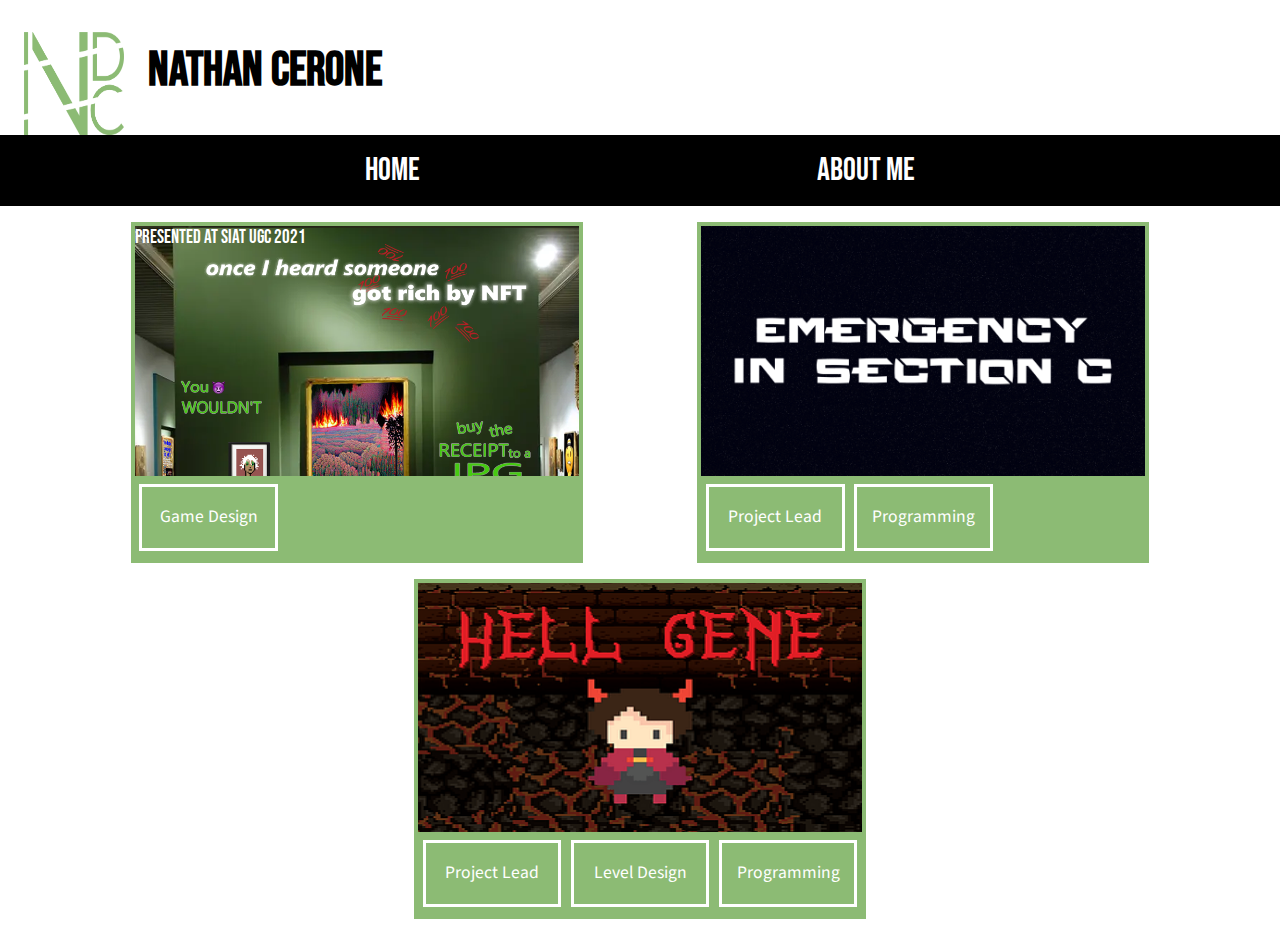
<file: index.html>
<!DOCTYPE html>
<html lang="en">
  <head>
    <title>Nathan Cerone Portfolio Index</title>
    <meta charset="utf-8">
    <meta name="viewport" content="width=device-width,initial-scale=1">
    <link rel="icon" href="img/Cerone_Logo_Color.png">
    <link rel="stylesheet" href="css/main.css">
    <link rel="stylesheet" href="css/grid.css">
    <link rel="preconnect" href="https://fonts.googleapis.com">
    <link rel="preconnect" href="https://fonts.gstatic.com" crossorigin>
    <link href="https://fonts.googleapis.com/css2?family=Bebas+Neue&amp;family=Source+Sans+Pro:wght@300;400&amp;display=swap" rel="stylesheet">
  </head>
  <body>
    <div class="title"><a class="noBack" href="index.html"><img src="img/Cerone_Logo_Color.png" alt="Nathan Cerone's logo, it is also a link that will go to the homepage" width="100" height="77"></a>
      <h1><a href="index.html">Nathan Cerone</a></h1>
    </div>
    <nav id="main-nav"><a href="index.html">Home</a><a href="about_me.html">About Me</a></nav>
    <section class="projectDisplay">
      <div class="project" id="project1"><a href="once_I_heard_someone_got_rich_by_NFT.html"><img class="projImg" src="img/byNFT2.png" alt="Once I heard someone got rich by NFT Thumbnail that is a link that goes to the Once I heard someone got rich by NFT project page" width="444" height="250"></a>
        <p class="overlayTag">Presented at SIAT UGC 2021 </p>
        <div class="tagSection">
          <div>
            <p>Game Design</p>
          </div>
        </div>
      </div>
      <div class="project" id="project2"><a href="emergency_in_section_c.html"><img class="projImg" src="img/section_c_thumbnail.png" alt="Emergency in Section C Thumbnail that is a link that goes to the emergency in Section C project page" width="444" height="250"></a>
        <div class="tagSection">
          <div>
            <p>Project Lead</p>
          </div>
          <div>
            <p>Programming</p>
          </div>
        </div>
      </div>
      <div class="project" id="project3"><a href="hell_gene.html"><img class="projImg" src="img/Hellgene.png" alt="Hellgene Thumbnail that is a link that goes to the Hellgene project page" width="444" height="250"></a>
        <div class="tagSection">
          <div>
            <p>Project Lead</p>
          </div>
          <div>
            <p>Level Design</p>
          </div>
          <div>
            <p>Programming				</p>
          </div>
        </div>
      </div>
    </section>
  </body>
</html>
</file>
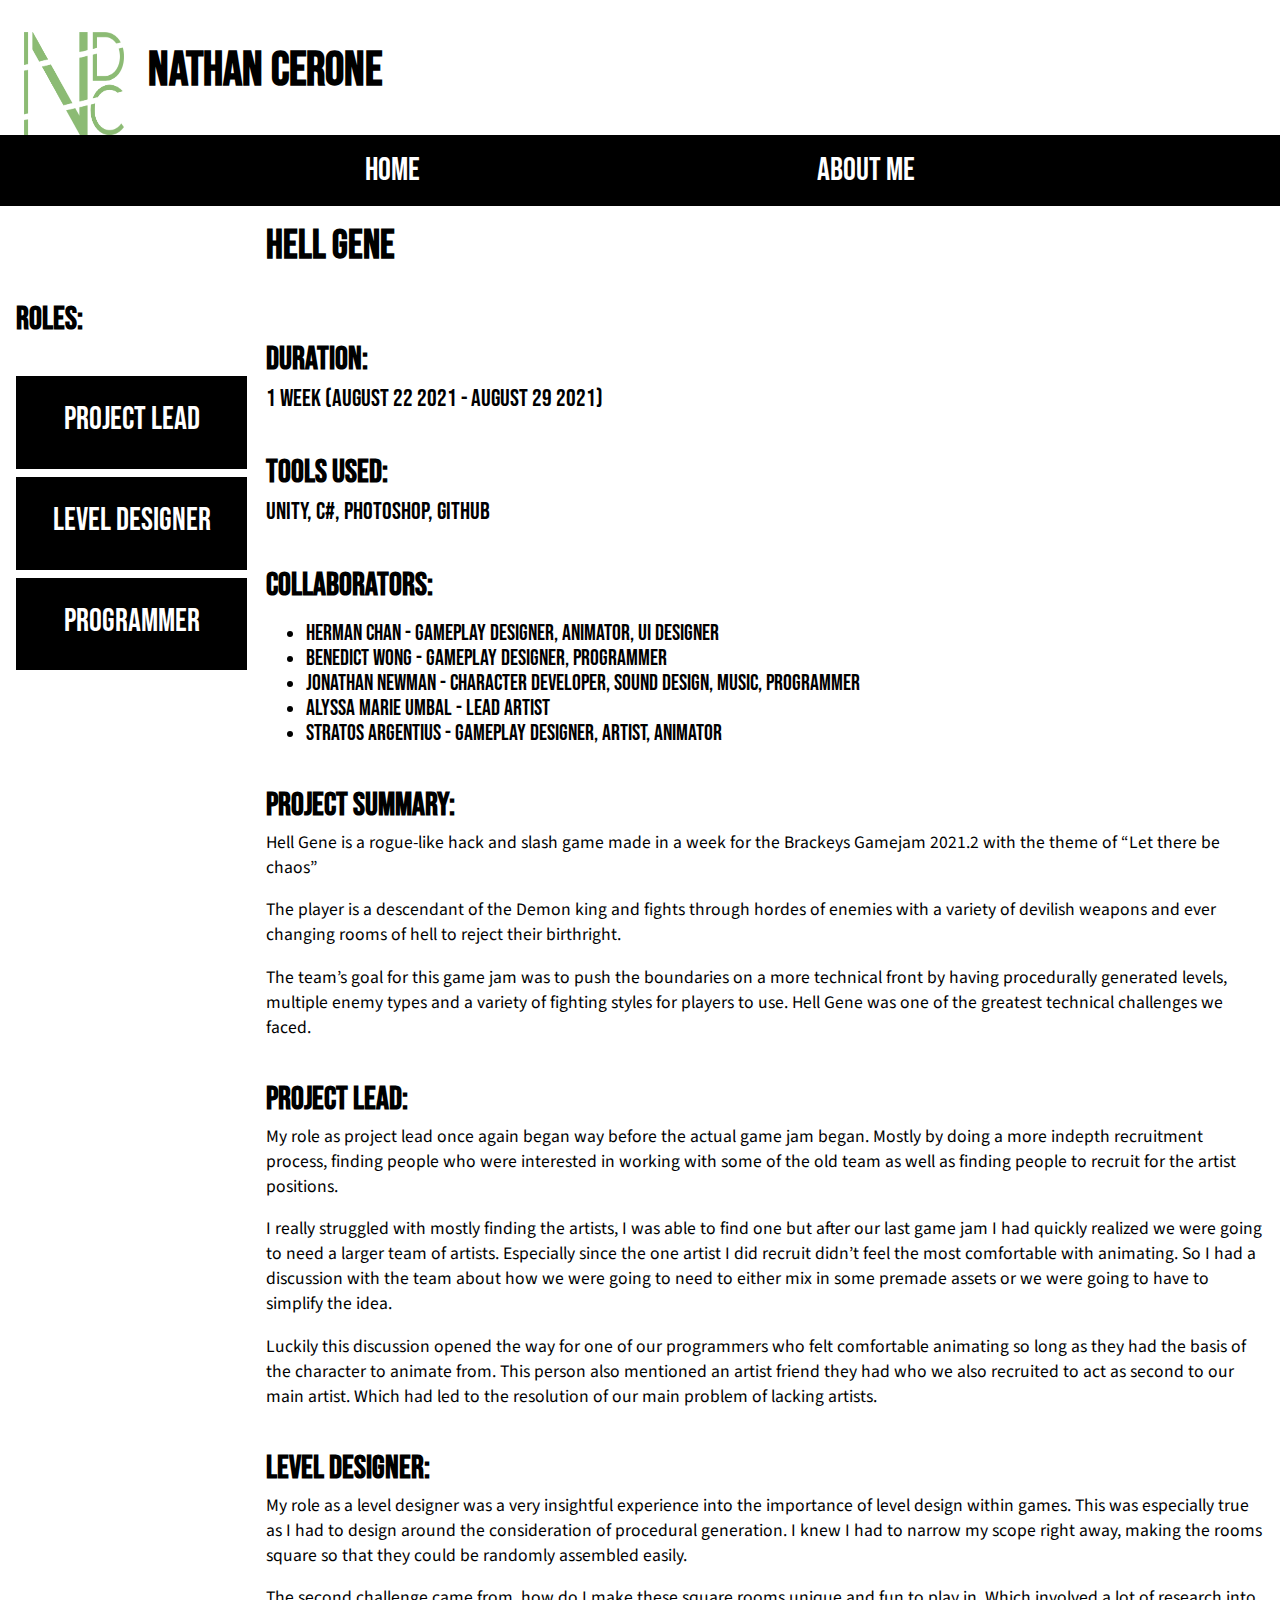
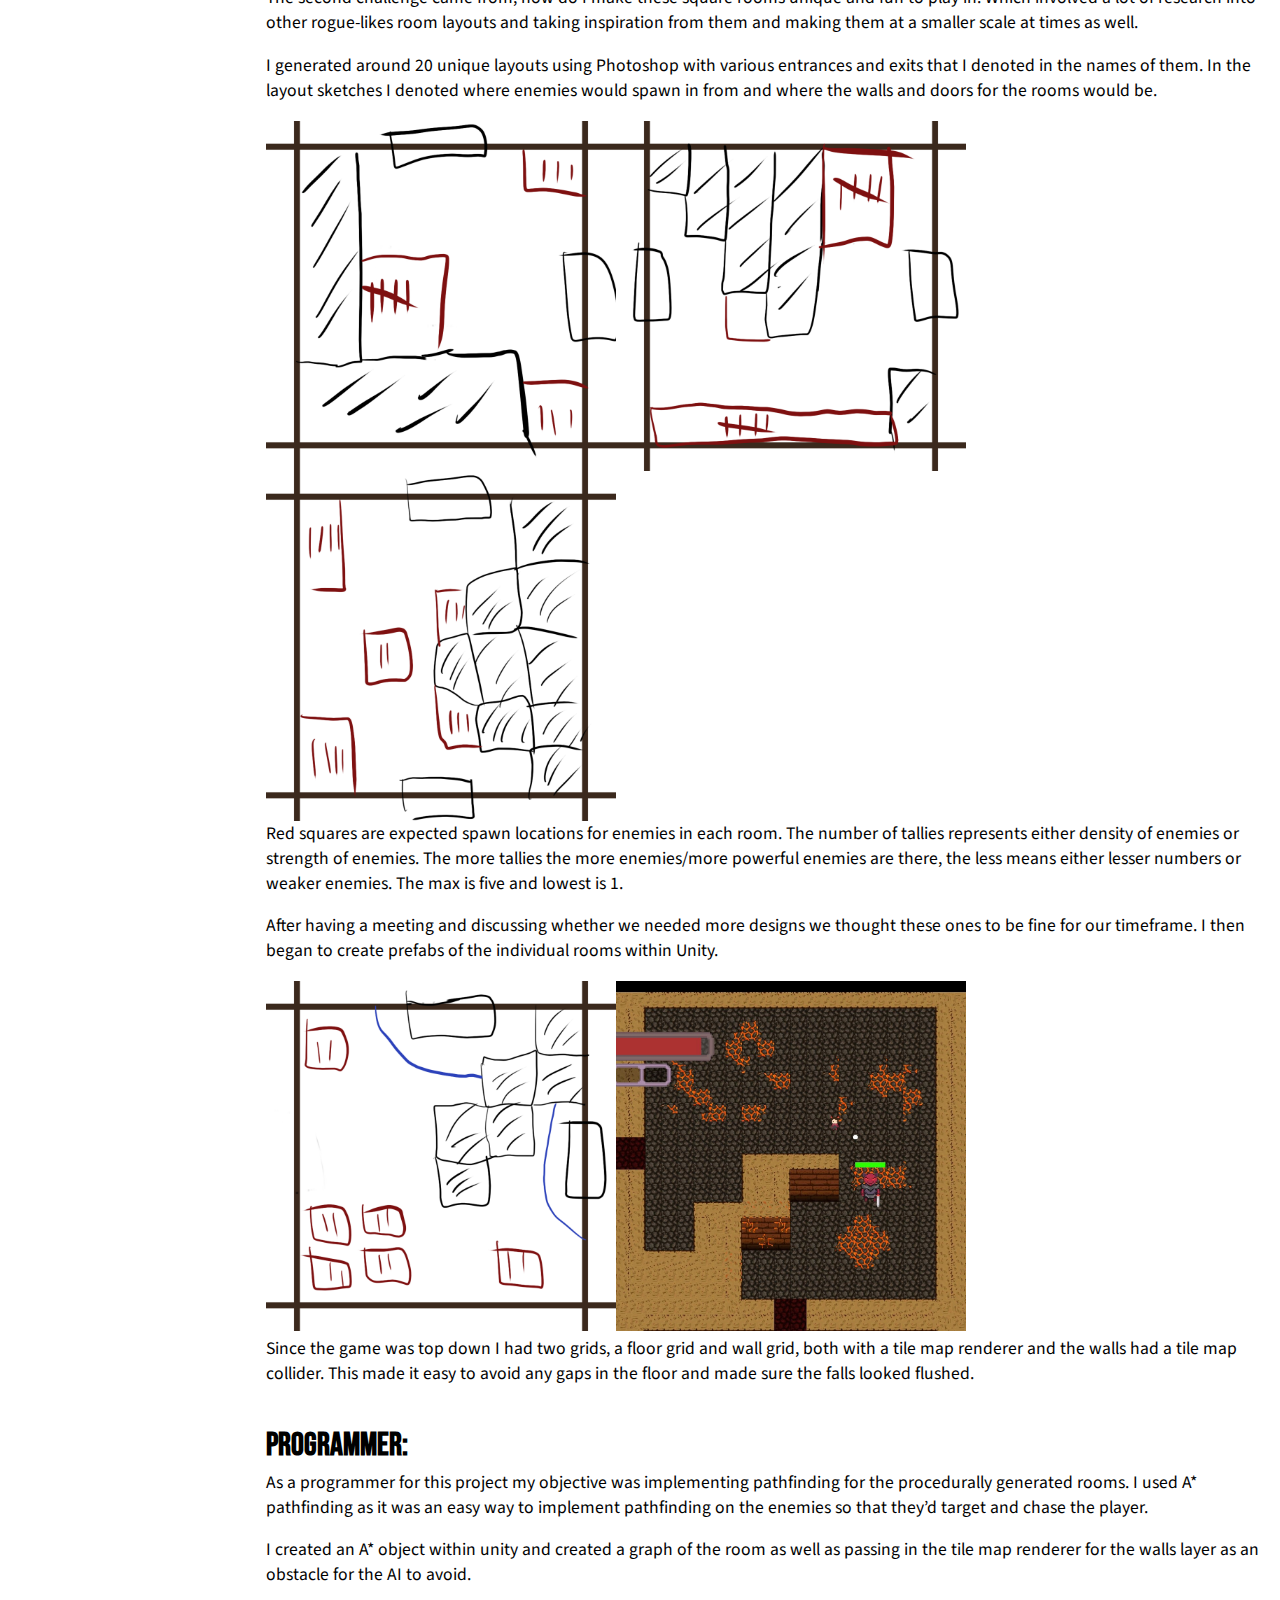
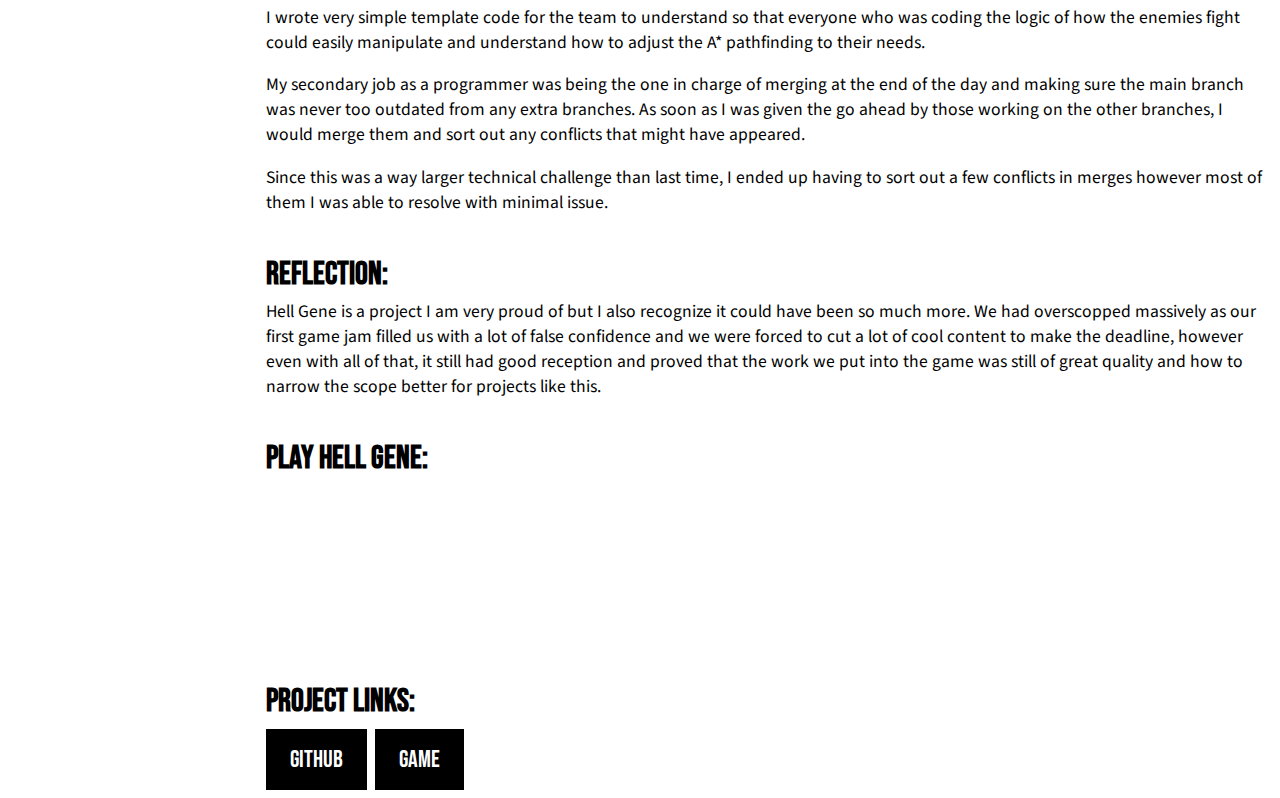
<file: hell_gene.html>
<!DOCTYPE html>
<html lang="en">
  <head>
    <title>Hell Gene</title>
    <meta charset="utf-8">
    <meta name="viewport" content="width=device-width,initial-scale=1">
    <link rel="icon" href="img/Cerone_Logo_Color.png">
    <link rel="stylesheet" href="css/main.css">
    <link rel="stylesheet" href="css/grid.css">
    <link rel="preconnect" href="https://fonts.googleapis.com">
    <link rel="preconnect" href="https://fonts.gstatic.com" crossorigin>
    <link href="https://fonts.googleapis.com/css2?family=Bebas+Neue&amp;family=Source+Sans+Pro:wght@300;400&amp;display=swap" rel="stylesheet">
  </head>
  <body>
    <div class="title"><a class="noBack" href="index.html"><img src="img/Cerone_Logo_Color.png" alt="Nathan Cerone's logo, it is also a link that will go to the homepage" width="100" height="77"></a>
      <h1><a href="index.html">Nathan Cerone</a></h1>
    </div>
    <nav id="main-nav"><a href="index.html">Home</a><a href="about_me.html">About Me</a></nav>
    <section class="projectIndepth">
      <div class="headSection">
        <h2>Hell Gene</h2>
      </div>
      <div class="sideBar3Tag">
        <h3 class="sidebarH3">Roles:</h3>
        <div class="tagSidebar"><a class="ProjectLead roleTag" href="#ProjectLead">Project Lead</a><a class="LevelDesigner roleTag" href="#LevelDesigner">Level Designer</a><a class="Programmer roleTag" href="#Programmer">Programmer	</a></div>
      </div>
      <section class="regularSection">
        <h3 class="titleH3">Duration:</h3>
        <h4>1 Week (August 22 2021 - August 29 2021)</h4>
        <h3 class="titleH3">Tools Used:</h3>
        <h4>Unity, C#, Photoshop, Github</h4>
        <h3 class="titleH3">Collaborators:</h3>
        <ul> 
          <li>Herman Chan - Gameplay Designer, Animator, UI Designer</li>
          <li>Benedict Wong - Gameplay Designer, Programmer</li>
          <li>Jonathan Newman - Character Developer, Sound Design, Music, Programmer</li>
          <li>Alyssa Marie Umbal - Lead Artist</li>
          <li>Stratos Argentius - Gameplay Designer, Artist, Animator</li>
        </ul>
        <h3 class="titleH3">Project Summary:</h3>
        <p>Hell Gene is a rogue-like hack and slash game made in a week for the Brackeys Gamejam 2021.2 with the theme of “Let there be chaos”</p>
        <p>The player is a descendant of the Demon king and fights through hordes of enemies with a variety of devilish weapons and ever changing rooms of hell to reject their birthright.</p>
        <p>The team’s goal for this game jam was to push the boundaries on a more technical front by having procedurally generated levels, multiple enemy types and a variety of fighting styles for players to use. Hell Gene was one of the greatest technical challenges we faced.</p>
        <section id="ProjectLead">
          <h3 class="titleH3">Project Lead:</h3>
          <p>My role as project lead once again began way before the actual game jam began. Mostly by doing a more indepth recruitment process, finding people who were interested in working with some of the old team as well as finding people to recruit for the artist positions. </p>
          <p>I really struggled with mostly finding the artists, I was able to find one but after our last game jam I had quickly realized we were going to need a larger team of artists. Especially since the one artist I did recruit didn’t feel the most comfortable with animating. So I had a discussion with the team about how we were going to need to either mix in some premade assets or we were going to have to simplify the idea.</p>
          <p>Luckily this discussion opened the way for one of our programmers who felt comfortable animating so long as they had the basis of the character to animate from. This person also mentioned an artist friend they had who we also recruited to act as second to our main artist. Which had led to the resolution of our main problem of lacking artists.</p>
        </section>
        <section id="LevelDesigner">
          <h3 class="titleH3">Level Designer:</h3>
          <p>My role as a level designer was a very insightful experience into the importance of level design within games. This was especially true as I had to design around the consideration of procedural generation. I knew I had to narrow my scope right away, making the rooms square so that they could be randomly assembled easily. </p>
          <p>The second challenge came from, how do I make these square rooms unique and fun to play in. Which involved a lot of research into other rogue-likes room layouts and taking inspiration from them and making them at a smaller scale at times as well.</p>
          <p>I generated around 20 unique layouts using Photoshop with various entrances and exits that I denoted in the names of them. In the layout sketches I denoted where enemies would spawn in from and where the walls and doors for the rooms would be.</p>
          <div class="hellgeneTriImgHolder"><img src="img/Room_Shapes_18.png" alt="first of 3 early room designs blocked out" width="350" height="350"><img src="img/Room_Shapes_17.png" alt="second of 3 early room designs blocked out" width="350" height="350"><img src="img/Room_Shapes_16.png" alt="third of 3 early room designs blocked out" width="350" height="350"></div>
          <p>Red squares are expected spawn locations for enemies in each room. The number of tallies represents either density of enemies or strength of enemies. The more tallies the more enemies/more powerful enemies are there, the less means either lesser numbers or weaker enemies. The max is five and lowest is 1. </p>
          <p>After having a meeting and discussing whether we needed more designs we thought these ones to be fine for our timeframe. I then began to create prefabs of the individual rooms within Unity. </p>
          <div class="hellgeneDuoImgHolder"></div><img src="img/Room_Shapes_7.png" alt="The early room design blocked out in comparison to the image next to it" width="350" height="350"><img src="img/Hellgene_room_square.JPG" alt="The final room design with slight varation but still showcasing the final product" width="350" height="350">
          <p>Since the game was top down I had two grids, a floor grid and wall grid, both with a tile map renderer and the walls had a tile map collider. This made it easy to avoid any gaps in the floor and made sure the falls looked flushed.</p>
        </section>
        <section id="Programmer">
          <h3 class="titleH3">Programmer:</h3>
          <p>As a programmer for this project my objective was implementing pathfinding for the procedurally generated rooms. I used A* pathfinding as it was an easy way to implement pathfinding on the enemies so that they’d target and chase the player.</p>
          <p>I created an A* object within unity and created a graph of the room as well as passing in the tile map renderer for the walls layer as an obstacle for the AI to avoid.</p>
          <p>I wrote very simple template code for the team to understand so that everyone who was coding the logic of how the enemies fight could easily manipulate and understand how to adjust the A* pathfinding to their needs.</p>
          <p>My secondary job as a programmer was being the one in charge of merging at the end of the day and making sure the main branch was never too outdated from any extra branches. As soon as I was given the go ahead by those working on the other branches, I would merge them and sort out any conflicts that might have appeared.</p>
          <p>Since this was a way larger technical challenge than last time, I ended up having to sort out a few conflicts in merges however most of them I was able to resolve with minimal issue.</p>
        </section>
        <section id="Reflection">
          <h3 class="titleH3">Reflection:</h3>
          <p>Hell Gene is a project I am very proud of but I also recognize it could have been so much more. We had overscopped massively as our first game jam filled us with a lot of false confidence and we were forced to cut a lot of cool content to make the deadline, however even with all of that, it still had good reception and proved that the work we put into the game was still of great quality and how to narrow the scope better for projects like this.</p>
        </section>
        <section id="ProjectLinks">
          <h3 class="titleH3">Play Hell Gene:</h3>
          <iframe height="167" width="552" src="https://itch.io/embed/1169036" frameborder="0"><a href="https://kwiper01.itch.io/hell-gene">Hell Gene by Kwiper, KybreX, SanadaYukimura, ItalianCannolis</a></iframe>
          <h3>Project Links:</h3><a href="https://github.com/Sanada-Yukimura/Hell-Gene">Github</a><a href="https://kwiper01.itch.io/hell-gene">Game</a>
        </section>
      </section>
    </section>
  </body>
</html>
</file>
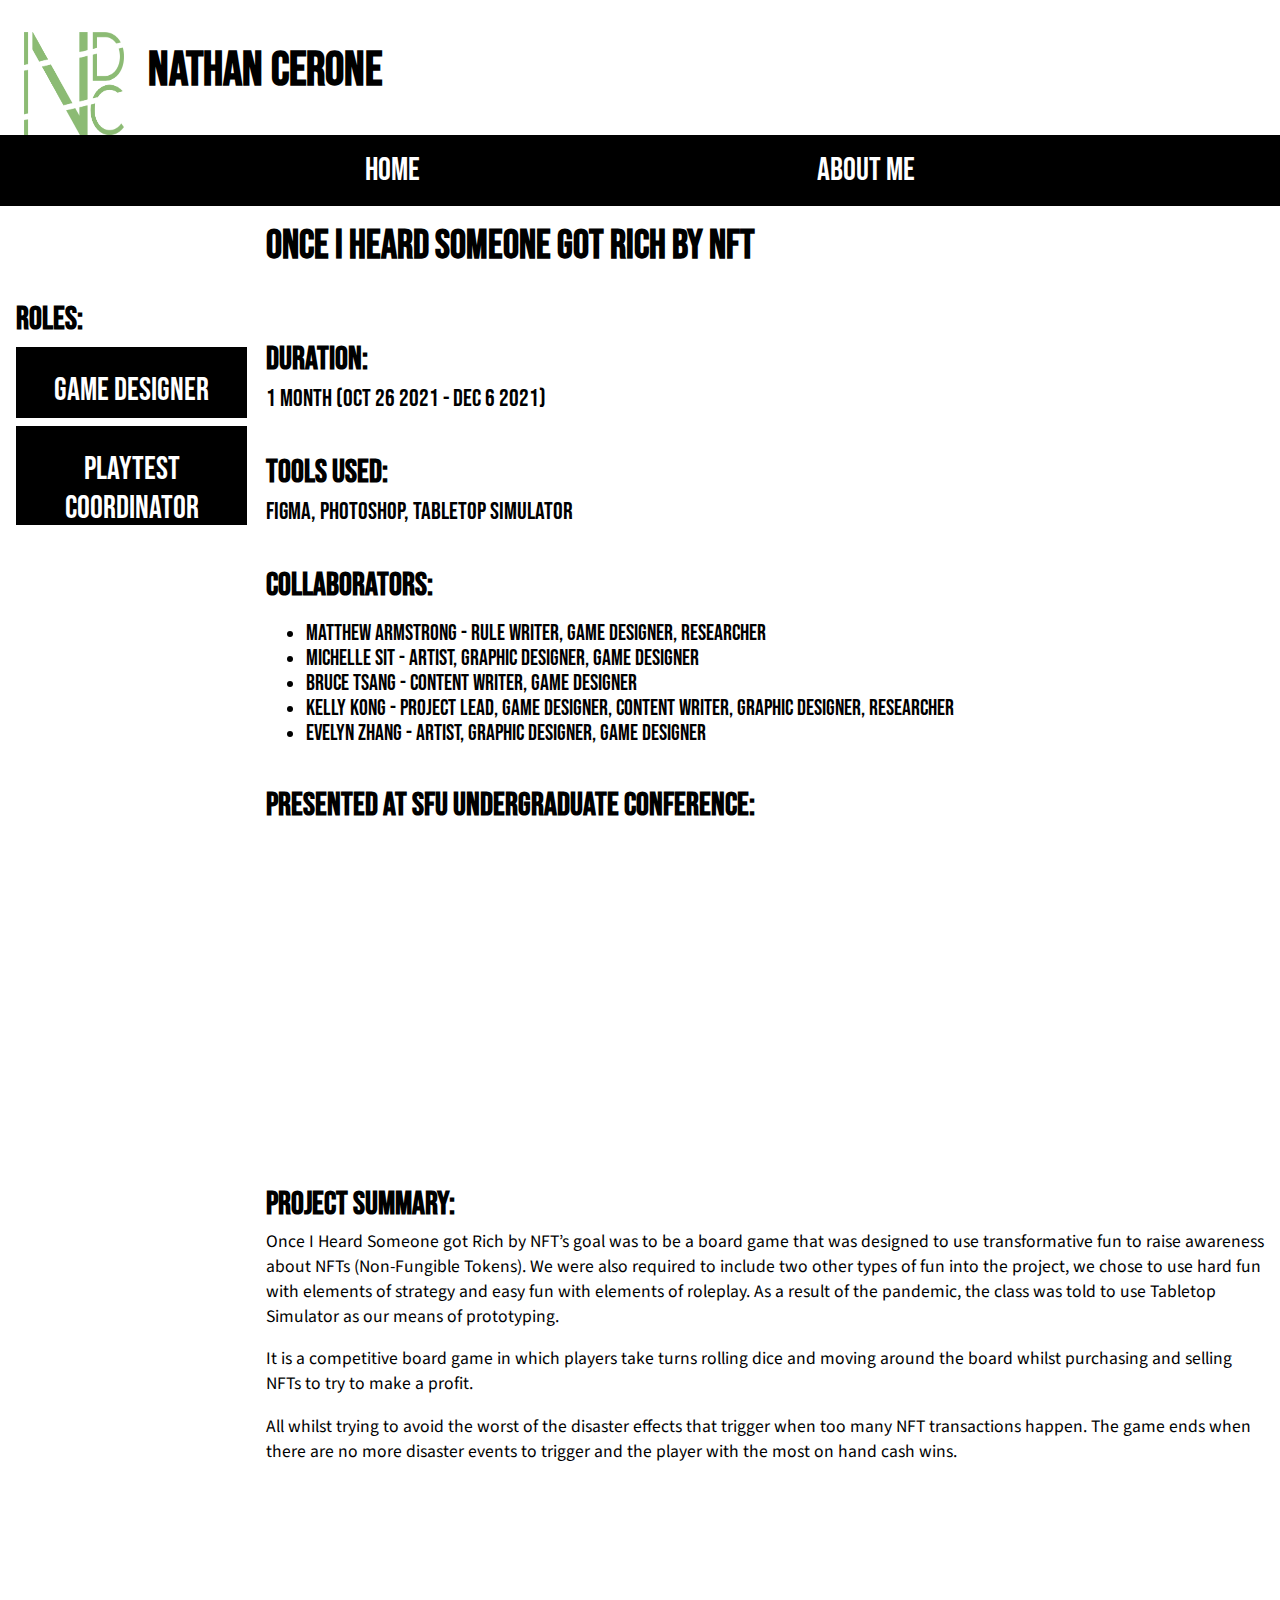
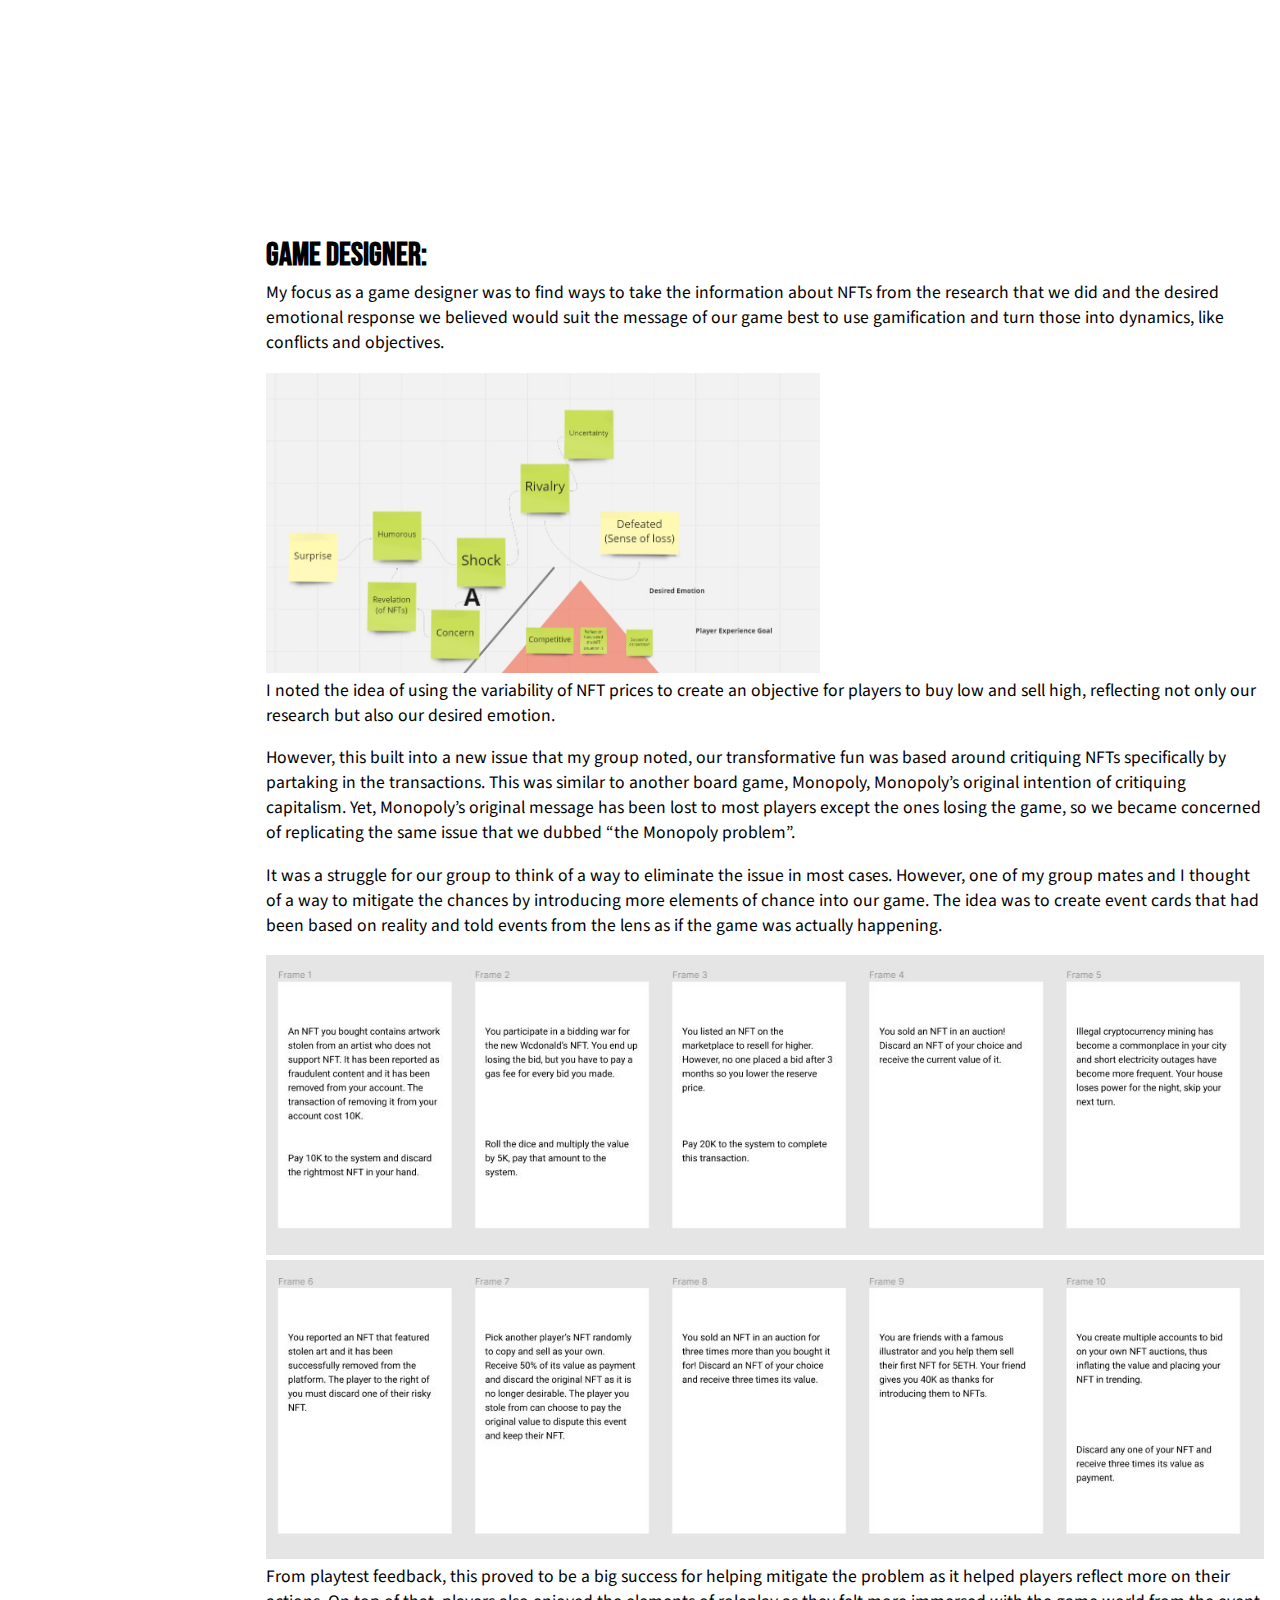
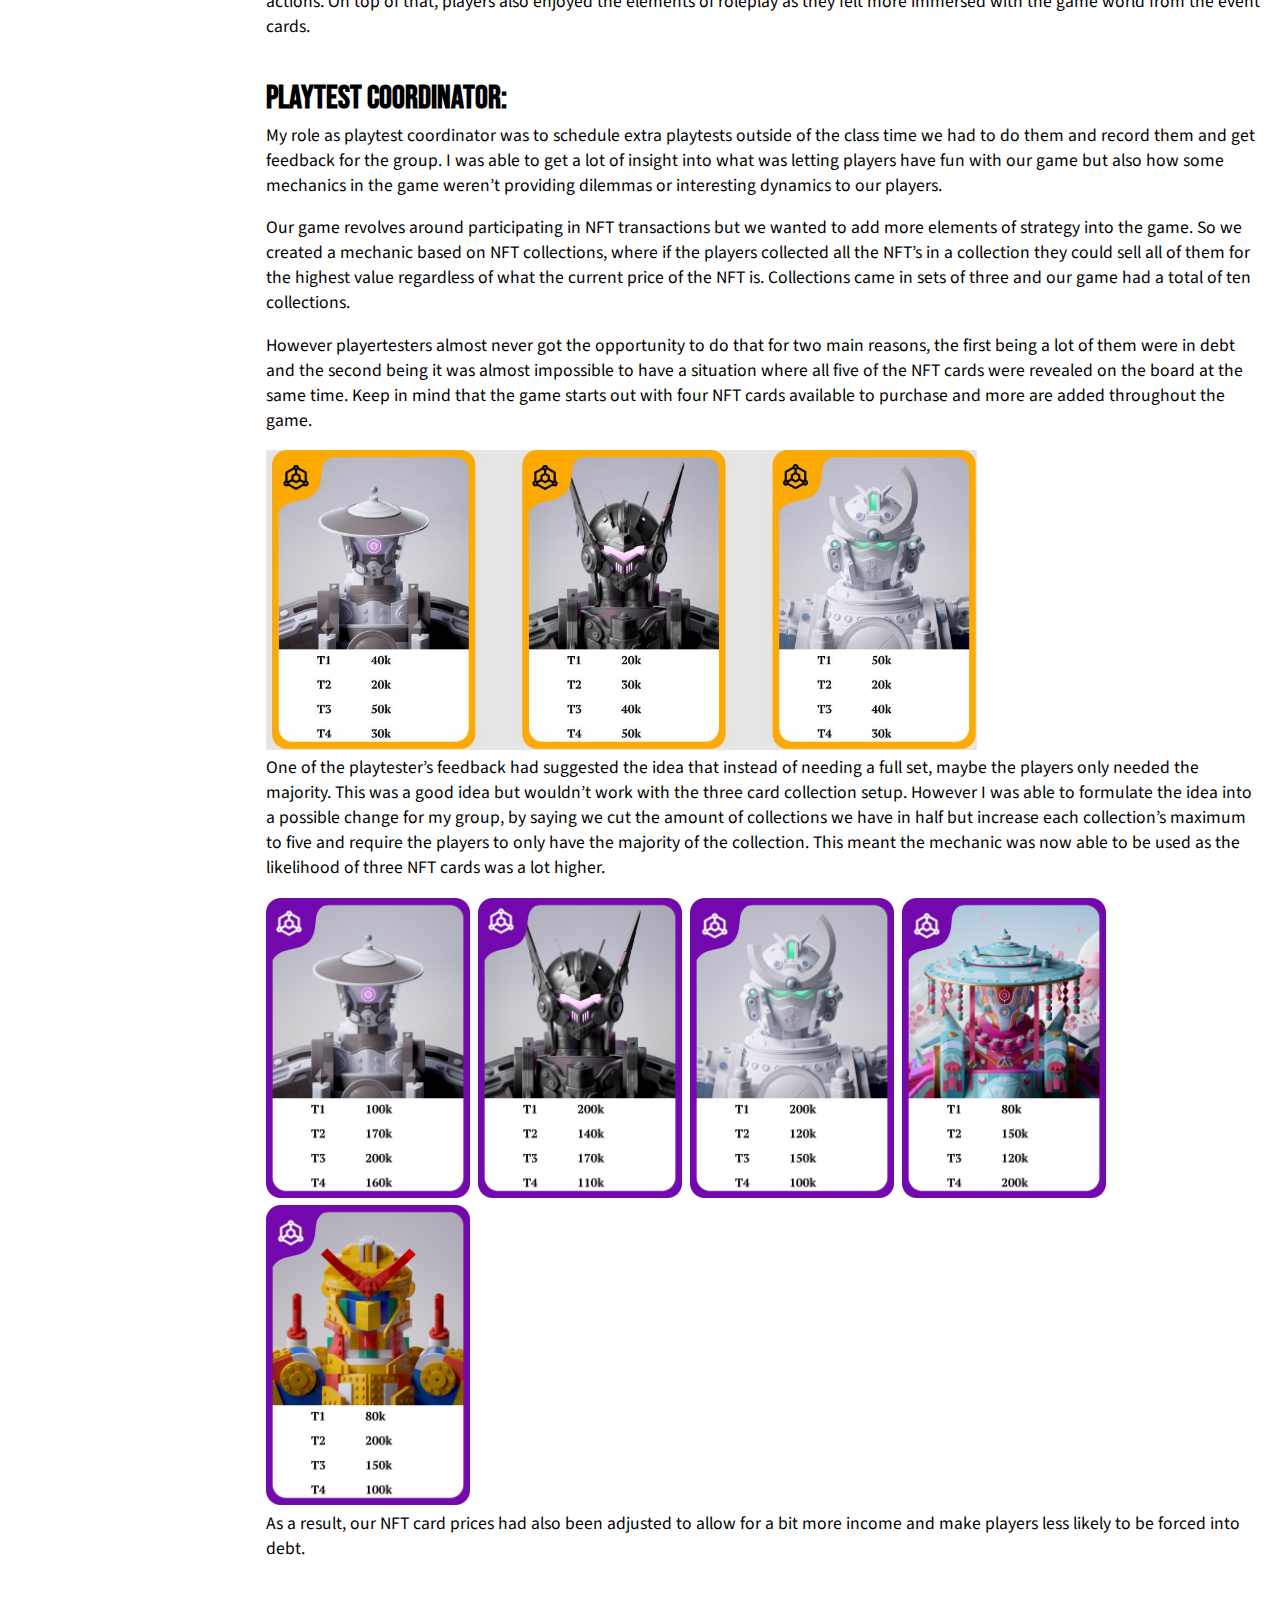
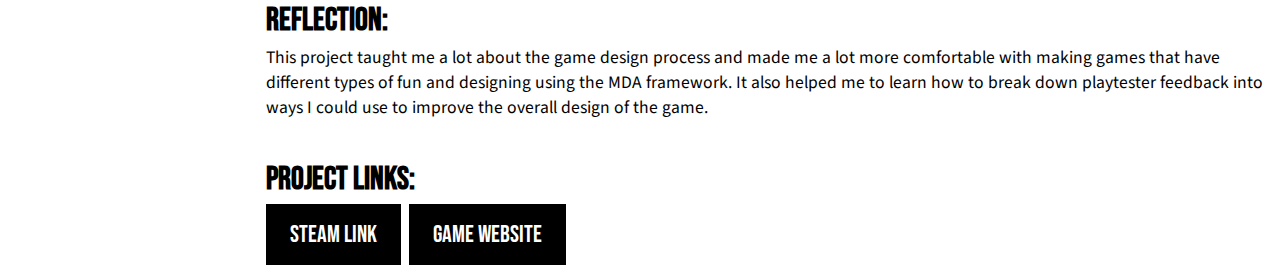
<file: once_I_heard_someone_got_rich_by_NFT.html>
<!DOCTYPE html>
<html lang="en">
  <head>
    <title>Once I Heard Someone Got Rich by NFT</title>
    <meta charset="utf-8">
    <meta name="viewport" content="width=device-width,initial-scale=1">
    <link rel="icon" href="img/Cerone_Logo_Color.png">
    <link rel="stylesheet" href="css/main.css">
    <link rel="stylesheet" href="css/grid.css">
    <link rel="preconnect" href="https://fonts.googleapis.com">
    <link rel="preconnect" href="https://fonts.gstatic.com" crossorigin>
    <link href="https://fonts.googleapis.com/css2?family=Bebas+Neue&amp;family=Source+Sans+Pro:wght@300;400&amp;display=swap" rel="stylesheet">
  </head>
  <body>
    <div class="title"><a class="noBack" href="index.html"><img src="img/Cerone_Logo_Color.png" alt="Nathan Cerone's logo, it is also a link that will go to the homepage" width="100" height="77"></a>
      <h1><a href="index.html">Nathan Cerone</a></h1>
    </div>
    <nav id="main-nav"><a href="index.html">Home</a><a href="about_me.html">About Me</a></nav>
    <section class="projectIndepth">
      <div class="headSection">
        <h2>Once I Heard Someone Got Rich by NFT     </h2>
      </div>
      <div class="sideBar2Tag">
        <h3 class="sidebarH3">Roles:</h3>
        <div class="tagSidebar"><a class="roleTag" href="#GameDesigner">Game Designer</a><a class="PlaytestCoordinator roleTag" href="#PlaytestCoordinator">Playtest Coordinator	</a></div>
      </div>
      <section class="regularSection">
        <h3 class="titleH3">Duration:</h3>
        <h4>1 Month (Oct 26 2021 - Dec 6 2021)</h4>
        <h3 class="titleH3">Tools Used:</h3>
        <h4>Figma, Photoshop, Tabletop Simulator</h4>
        <h3 class="titleH3">Collaborators:</h3>
        <ul> 
          <li>Matthew Armstrong - Rule Writer, Game Designer, Researcher</li>
          <li>Michelle Sit - Artist, Graphic Designer, Game Designer</li>
          <li>Bruce Tsang - Content Writer, Game Designer</li>
          <li>Kelly Kong - Project Lead, Game Designer, Content Writer, Graphic Designer, Researcher</li>
          <li>Evelyn Zhang - Artist, Graphic Designer, Game Designer</li>
        </ul>
        <h3 class="titleH3">Presented at SFU Undergraduate Conference:</h3>
        <iframe width="560" height="315" src="https://www.youtube.com/embed/WZlH_lc5WQg" title="YouTube video player" frameborder="0" allow="accelerometer; autoplay; clipboard-write; encrypted-media; gyroscope; picture-in-picture" allowfullscreen></iframe>
        <h3 class="titleH3">Project Summary:</h3>
        <p>Once I Heard Someone got Rich by NFT’s goal was to be a board game that was designed to use transformative fun to raise awareness about NFTs (Non-Fungible Tokens).  We were also required to include two other types of fun into the project, we chose to use hard fun with elements of strategy and easy fun with elements of roleplay. As a result of the pandemic, the class was told to use Tabletop Simulator as our means of prototyping.</p>
        <p>It is a competitive board game in which players take turns rolling dice and moving around the board whilst purchasing and selling NFTs to try to make a profit.</p>
        <p>All whilst trying to avoid the worst of the disaster effects that trigger when too many NFT transactions happen. The game ends when there are no more disaster events to trigger and the player with the most on hand cash wins.</p>
        <iframe width="560" height="315" src="https://www.youtube.com/embed/VWuJaLIGExg" title="YouTube video player" frameborder="0" allow="accelerometer; autoplay; clipboard-write; encrypted-media; gyroscope; picture-in-picture" allowfullscreen></iframe>
        <section id="GameDesigner">
          <h3 class="titleH3">Game Designer:</h3>
          <p>My focus as a game designer was to find ways to take the information about NFTs from the research that we did and the desired emotional response we believed would suit the message of our game best to use gamification and turn those into dynamics, like conflicts and objectives.</p><img src="img/Desired_Emotion.JPG" alt="An image of a drafting session with various notes detailing emotions that the designers wanted the player to possibly feel whilst playing the game" width="554" height="300">
          <p>I noted the idea of using the variability of NFT prices to create an objective for players to buy low and sell high, reflecting not only our research but also our desired emotion.   </p>
          <p>However, this built into a new issue that my group noted, our transformative fun was based around critiquing NFTs specifically by partaking in the transactions. This was similar to another board game, Monopoly, Monopoly’s original intention of critiquing capitalism. Yet, Monopoly’s original message has been lost to most players except the ones losing the game, so we became concerned of replicating the same issue that we dubbed “the Monopoly problem”.</p>
          <p>It was a struggle for our group to think of a way to eliminate the issue in most cases. However, one of my group mates and I thought of a way to mitigate the chances by introducing more elements of chance into our game. The idea was to create event cards that had been based on reality and told events from the lens as if the game was actually happening.</p><img src="img/Draft_Event_Cards_Top.JPG" alt="An image of some draft event cards for an early version of the game, one reads &quot;An NFT you bought contains artwork stolen from an artist who does not support NFT. It has been reported as fraudulent content and it has been removed from your account. The transaction of removing it from your account cost 10k&quot;" width="1000" height="300"><img src="img/Draft_Event_Cards_Bottom.JPG" alt="An image of more draft event cards for an early version of the game, one reads &quot;You create multiple accounts to bid on your own NFT auctions, thus inflating the value and placing your NFT in trending. Discard any of your NFT and recieve three times its value as payment&quot;" width="1000" height="300">
          <p>From playtest feedback, this proved to be a big success for helping mitigate the problem as it helped players reflect more on their actions. On top of that, players also enjoyed the elements of roleplay as they felt more immersed with the game world from the event cards.</p>
        </section>
        <section id="PlaytestCoordinator">
          <h3 class="titleH3">Playtest Coordinator:</h3>
          <p>My role as playtest coordinator was to schedule extra playtests outside of the class time we had to do them and record them and get feedback for the group. I was able to get a lot of insight into what was letting players have fun with our game but also how some mechanics in the game weren’t providing dilemmas or interesting dynamics to our players.    </p>
          <p>Our game revolves around participating in NFT transactions but we wanted to add more elements of strategy into the game. So we created a mechanic based on NFT collections, where if the players collected all the NFT’s in a collection they could sell all of them for the highest value regardless of what the current price of the NFT is. Collections came in sets of three and our game had a total of ten collections.</p>
          <p>However playertesters almost never got the opportunity to do that for two main reasons, the first being a lot of them were in debt and the second being it was almost impossible to have a situation where all five of the NFT cards were revealed on the board at the same time. Keep in mind that the game starts out with four NFT cards available to purchase and more are added throughout the game. </p><img src="img/NFT_Cards_Early.JPG" alt="An image showcasing early prices for an NFT card collection containing 3 NFTs, as well as the size of the collection" width="711" height="300">
          <p>One of the playtester’s feedback had suggested the idea that instead of needing a full set, maybe the players only needed the majority. This was a good idea but wouldn’t work with the three card collection setup. However I was able to formulate the idea into a possible change for my group, by saying we cut the amount of collections we have in half but increase each collection’s maximum to five and require the players to only have the majority of the collection. This meant the mechanic was now able to be used as the likelihood of three NFT cards was a lot higher.</p>
          <div class="NFTCardCollection"><img src="img/NFT_Card_1.png" alt="The first of updated NFT cards in the new collection, now with higher prices tiers" width="204" height="300"><img src="img/NFT_Card_2.png" alt="The second of updated NFT cards in the new collection, now with higher prices tiers" width="204" height="300"><img src="img/NFT_Card_3.png" alt="The third of updated NFT cards in the new collection, now with higher prices tiers" width="204" height="300"><img src="img/NFT_Card_4.png" alt="The fourth of updated NFT cards in the new collection, now with higher prices tiers" width="204" height="300"><img src="img/NFT_Card_5.png" alt="The fifth of updated NFT cards in the new collection, now with higher prices tiers" width="204" height="300"></div>
          <p>As a result, our NFT card prices had also been adjusted to allow for a bit more income and make players less likely to be forced into debt. </p>
        </section>
        <section id="Reflection">
          <h3 class="titleH3">Reflection:</h3>
          <p>This project taught me a lot about the game design process and made me a lot more comfortable with making games that have different types of fun and designing using the MDA framework. It also helped me to learn how to break down playtester feedback into ways I could use to improve the overall design of the game.</p>
        </section>
        <section id="ProjectLinks">
          <h3 class="titleH3">Project Links:</h3><a href="https://steamcommunity.com/sharedfiles/filedetails/?id=2661041062">Steam Link</a><a href="https://sites.google.com/view/nftsus/home">Game Website</a>
        </section>
      </section>
    </section>
  </body>
</html>
</file>
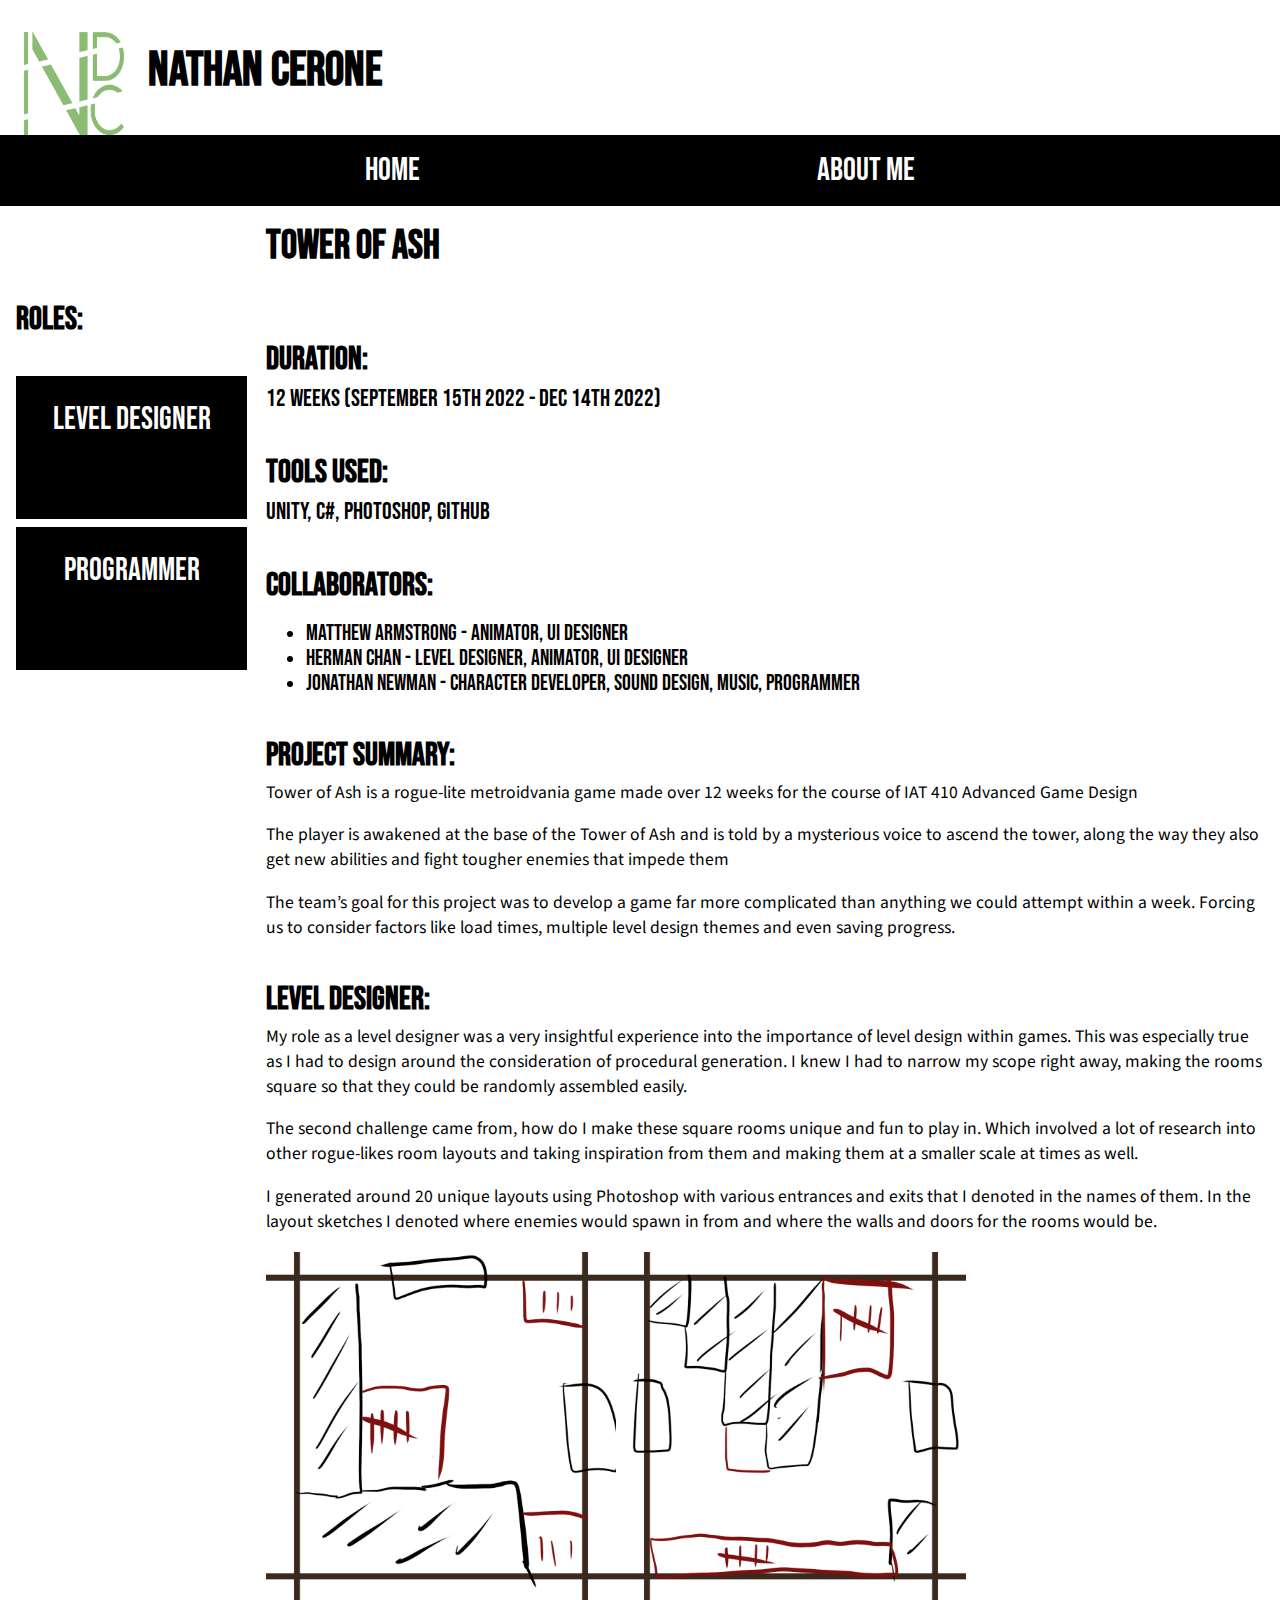
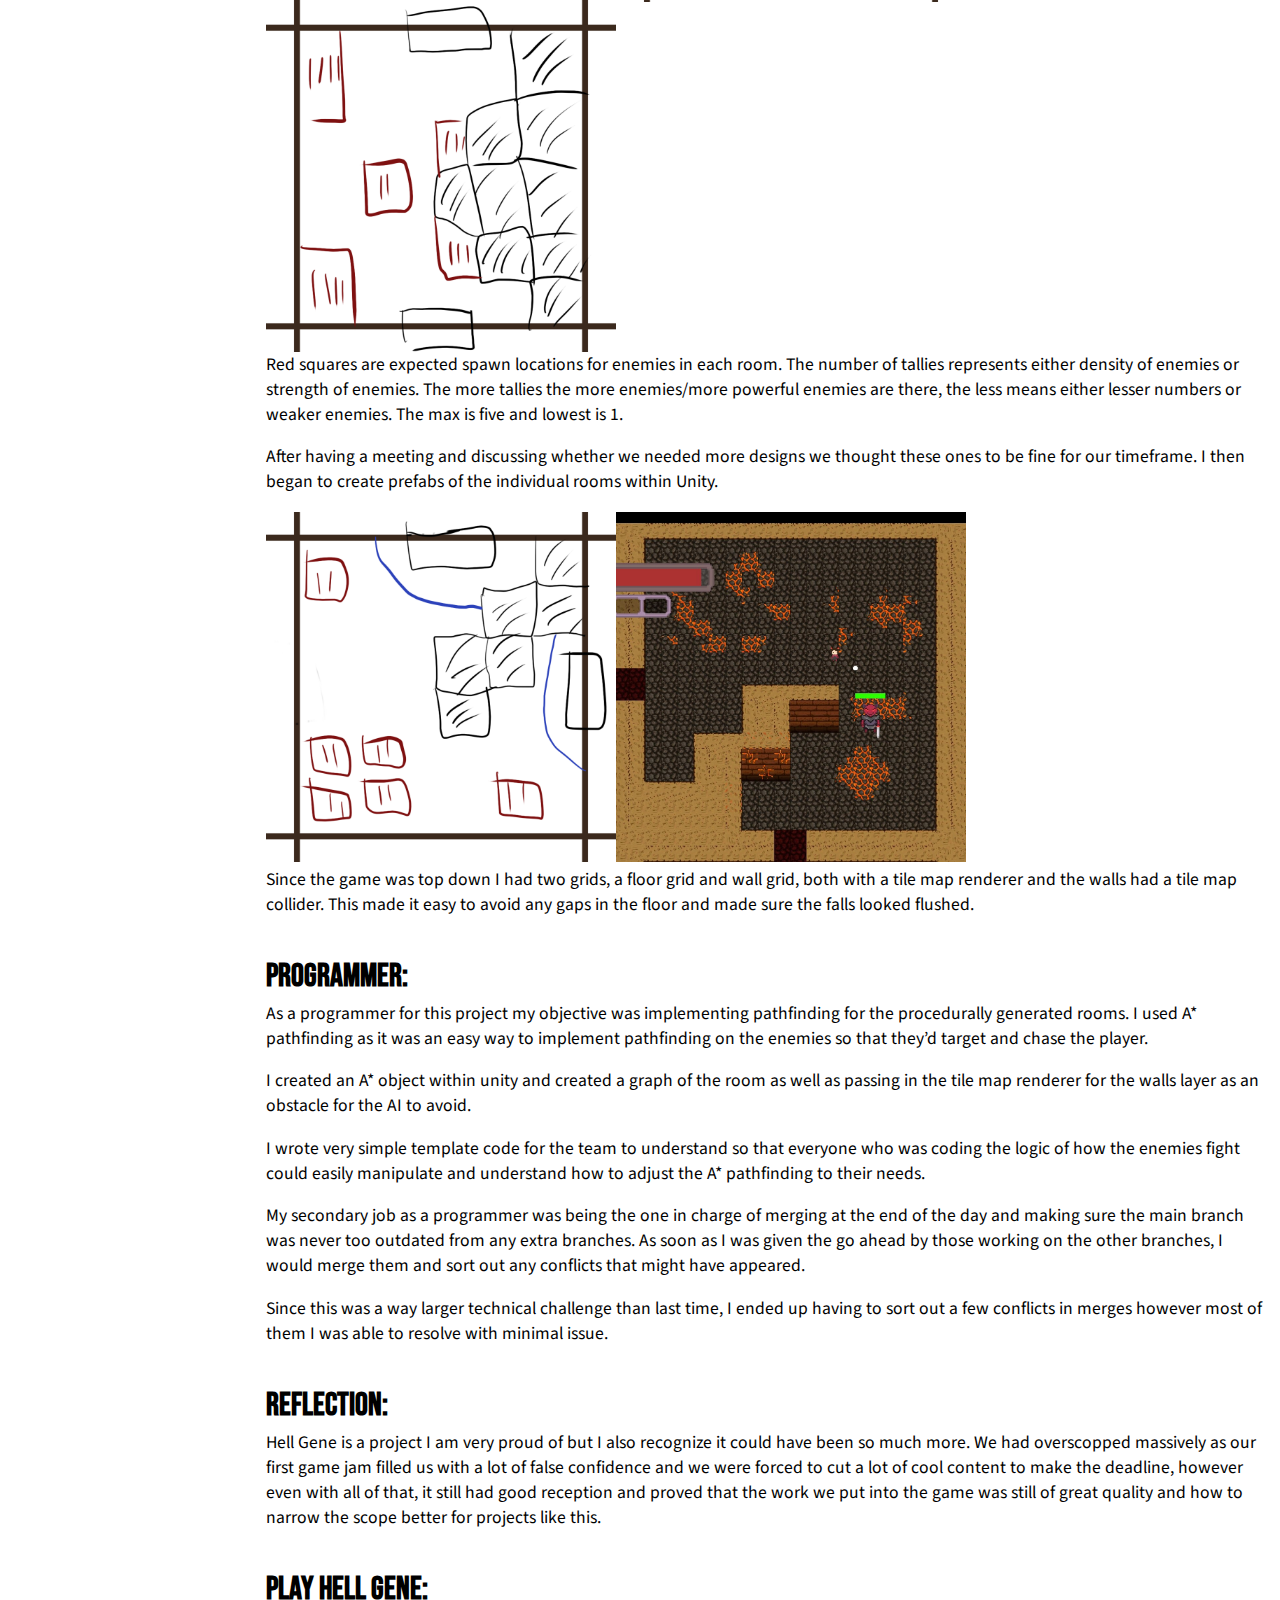
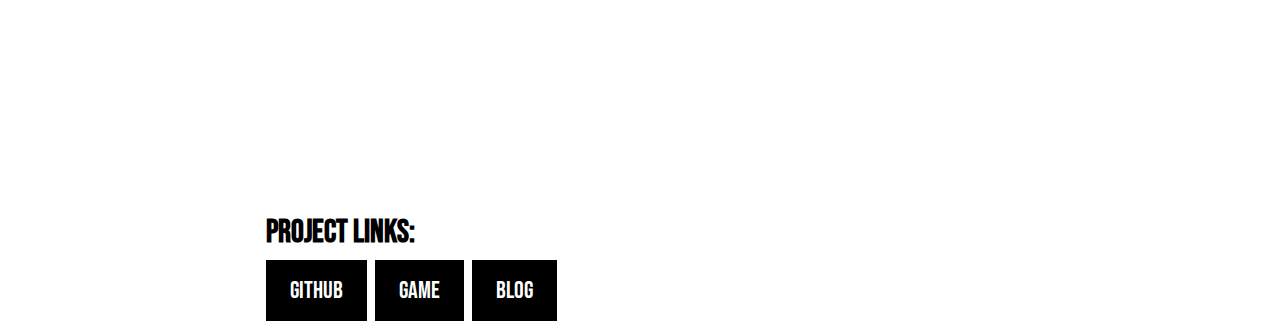
<file: public_html/tower_of_ash.html>
<!DOCTYPE html>
<html lang="en">
  <head>
    <title>Tower of Ash</title>
    <meta charset="utf-8">
    <meta name="viewport" content="width=device-width,initial-scale=1">
    <link rel="icon" href="img/Cerone_Logo_Color.png">
    <link rel="stylesheet" href="css/main.css">
    <link rel="stylesheet" href="css/grid.css">
    <link rel="preconnect" href="https://fonts.googleapis.com">
    <link rel="preconnect" href="https://fonts.gstatic.com" crossorigin>
    <link href="https://fonts.googleapis.com/css2?family=Bebas+Neue&amp;family=Source+Sans+Pro:wght@300;400&amp;display=swap" rel="stylesheet">
  </head>
  <body>
    <div class="title"><a class="noBack" href="index.html"><img src="img/Cerone_Logo_Color.png" alt="Nathan Cerone's logo, it is also a link that will go to the homepage" width="100" height="77"></a>
      <h1><a href="index.html">Nathan Cerone</a></h1>
    </div>
    <nav id="main-nav"><a href="index.html">Home</a><a href="about_me.html">About Me</a></nav>
    <section class="projectIndepth">
      <div class="headSection">
        <h2>Tower of Ash</h2>
      </div>
      <div class="sideBar3Tag">
        <h3 class="sidebarH3">Roles:</h3>
        <div class="tagSidebar"><a class="LevelDesigner roleTag" href="#LevelDesigner">Level Designer</a><a class="Programmer roleTag" href="#Programmer">Programmer	</a></div>
      </div>
      <section class="regularSection">
        <h3 class="titleH3">Duration:</h3>
        <h4>12 Weeks (September 15th 2022 - Dec 14th 2022)</h4>
        <h3 class="titleH3">Tools Used:</h3>
        <h4>Unity, C#, Photoshop, Github</h4>
        <h3 class="titleH3">Collaborators:</h3>
        <ul> 
            <li>Matthew Armstrong - Animator, UI Designer</li>
            <li>Herman Chan - Level Designer, Animator, UI Designer</li>
            <li>Jonathan Newman - Character Developer, Sound Design, Music, Programmer</li>

        </ul>
        <h3 class="titleH3">Project Summary:</h3>
        <p>Tower of Ash is a rogue-lite metroidvania game made over 12 weeks for the course of IAT 410 Advanced Game Design</p>
        <p>The player is awakened at the base of the Tower of Ash and is told by a mysterious voice to ascend the tower, along the way they also get new abilities and fight tougher enemies that impede them</p>

        <p>The team’s goal for this project was to develop a game far more complicated than anything we could attempt within a week. Forcing us to consider factors like load times, multiple level design themes and even saving progress.</p>
        
        <section id="LevelDesigner">
          <h3 class="titleH3">Level Designer:</h3>
          <p>My role as a level designer was a very insightful experience into the importance of level design within games. This was especially true as I had to design around the consideration of procedural generation. I knew I had to narrow my scope right away, making the rooms square so that they could be randomly assembled easily. </p>
          <p>The second challenge came from, how do I make these square rooms unique and fun to play in. Which involved a lot of research into other rogue-likes room layouts and taking inspiration from them and making them at a smaller scale at times as well.</p>
          <p>I generated around 20 unique layouts using Photoshop with various entrances and exits that I denoted in the names of them. In the layout sketches I denoted where enemies would spawn in from and where the walls and doors for the rooms would be.</p>
          <div class="hellgeneTriImgHolder"><img src="img/Room_Shapes_18.png" alt="first of 3 early room designs blocked out" width="350" height="350"><img src="img/Room_Shapes_17.png" alt="second of 3 early room designs blocked out" width="350" height="350"><img src="img/Room_Shapes_16.png" alt="third of 3 early room designs blocked out" width="350" height="350"></div>
          <p>Red squares are expected spawn locations for enemies in each room. The number of tallies represents either density of enemies or strength of enemies. The more tallies the more enemies/more powerful enemies are there, the less means either lesser numbers or weaker enemies. The max is five and lowest is 1. </p>
          <p>After having a meeting and discussing whether we needed more designs we thought these ones to be fine for our timeframe. I then began to create prefabs of the individual rooms within Unity. </p>
          <div class="hellgeneDuoImgHolder"></div><img src="img/Room_Shapes_7.png" alt="The early room design blocked out in comparison to the image next to it" width="350" height="350"><img src="img/Hellgene_room_square.JPG" alt="The final room design with slight varation but still showcasing the final product" width="350" height="350">
          <p>Since the game was top down I had two grids, a floor grid and wall grid, both with a tile map renderer and the walls had a tile map collider. This made it easy to avoid any gaps in the floor and made sure the falls looked flushed.</p>
        </section>
        <section id="Programmer">
          <h3 class="titleH3">Programmer:</h3>
          <p>As a programmer for this project my objective was implementing pathfinding for the procedurally generated rooms. I used A* pathfinding as it was an easy way to implement pathfinding on the enemies so that they’d target and chase the player.</p>
          <p>I created an A* object within unity and created a graph of the room as well as passing in the tile map renderer for the walls layer as an obstacle for the AI to avoid.</p>
          <p>I wrote very simple template code for the team to understand so that everyone who was coding the logic of how the enemies fight could easily manipulate and understand how to adjust the A* pathfinding to their needs.</p>
          <p>My secondary job as a programmer was being the one in charge of merging at the end of the day and making sure the main branch was never too outdated from any extra branches. As soon as I was given the go ahead by those working on the other branches, I would merge them and sort out any conflicts that might have appeared.</p>
          <p>Since this was a way larger technical challenge than last time, I ended up having to sort out a few conflicts in merges however most of them I was able to resolve with minimal issue.</p>
        </section>
        <section id="Reflection">
          <h3 class="titleH3">Reflection:</h3>
          <p>Hell Gene is a project I am very proud of but I also recognize it could have been so much more. We had overscopped massively as our first game jam filled us with a lot of false confidence and we were forced to cut a lot of cool content to make the deadline, however even with all of that, it still had good reception and proved that the work we put into the game was still of great quality and how to narrow the scope better for projects like this.</p>
        </section>
        <section id="ProjectLinks">
          <h3 class="titleH3">Play Hell Gene:</h3>
          <iframe frameborder="0" src="https://itch.io/embed/1827204" width="552" height="167"><a href="https://kwiper01.itch.io/tower-of-ash">Tower of Ash by Kwiper, ItalianCannolis, Kybre, DMSHiragi</a></iframe>
          <h3>Project Links:</h3><a href="https://github.com/Kwiper/Tower-of-Ash">Github</a><a href="https://kwiper01.itch.io/tower-of-ash">Game</a><a href="https://sleepnomoregames.wixsite.com/home/blog">Blog</a>
        </section>
      </section>
    </section>
  </body>
</html>
</file>
<file: css/main.css>
/* Syntactically Awesome Stylesheets (SASS, https://sass-lang.com/) is a preprocessing language for CSS. It has it's own syntax, meaning you would have to learn another laguage to work with it effectively. There are some advantages to working with a language like SASS though: 
 * - more legible/simpler markup
 * - CSS compression 
 * - reusable code  */
* {
  -webkit-box-sizing: border-box;
          box-sizing: border-box;
}

body {
  font-family: "Bebas Neue";
  margin: 0rem;
}

.projectIndepth {
  margin: 1rem;
}

h1 {
  font-size: 1rem;
  margin-bottom: 0rem;
}

h2 {
  font-size: 2.5rem;
}

h3 {
  font-size: 2rem;
}

h4 {
  font-size: 1.5rem;
  font-weight: 400;
  margin-top: 0.3rem;
}

p {
  font-size: 1.1rem;
  width: 100%;
}

iframe {
  max-height: 100%;
  max-width: 100%;
  margin-bottom: 1rem;
}

a {
  color: #FFFFFF;
  text-decoration: none;
  font-family: "Source Sans Pro";
  text-align: center;
  background-color: black;
  -webkit-transition-duration: 0.5s;
          transition-duration: 0.5s;
  -webkit-transition-property: background-color;
  transition-property: background-color;
}
a:hover, a:focus {
  text-decoration: none;
  background-color: #8cbb74;
}

p {
  font-family: "Source Sans Pro";
  text-decoration: none;
}

figcaption {
  width: 40%;
}

ul {
  margin: 0;
  margin-top: 1rem;
  margin-bottom: 1rem;
}

li {
  font-size: 1.35rem;
  font-weight: 400;
}

section h2 {
  margin-bottom: 0.75em;
  margin-top: 0rem;
}
section h3 {
  margin-bottom: 0.75em;
  margin-top: 0rem;
}
section p {
  margin-bottom: 1em;
  margin-top: 0;
}

img {
  max-width: 100%;
  max-height: 100%;
}

nav {
  background-color: black;
}

#main-nav a {
  color: #FFFFFF;
  text-decoration: none;
  padding-right: 2rem;
  padding-top: 1rem;
  padding-bottom: 1rem;
  padding-left: 2rem;
  font-size: 2rem;
  font-family: "Bebas Neue";
  background-color: black;
}
#main-nav a:hover, #main-nav a:focus {
  text-decoration: none;
  background-color: #8cbb74;
}

.project {
  border-color: #8cbb74;
  border-radius: 0rem;
  border-style: solid;
  border-width: 0.3rem;
  background-color: #8cbb74;
}
.project a {
  padding: 0;
  font-size: 0;
}
.project a img {
  height: 15.625rem;
}

.projImg {
  border-radius: 0rem;
  opacity: 100%;
  -webkit-transition-property: opacity;
  transition-property: opacity;
  -webkit-transition-duration: 0.5s;
          transition-duration: 0.5s;
}
.projImg:hover, .projImg:focus {
  opacity: 70%;
}
.projImg img {
  width: 50%;
  height: 50%;
}

.noBack {
  padding-left: 0.5rem;
  padding-right: 0.5rem;
  padding-bottom: 1rem;
  margin-bottom: 0.5rem;
  background-color: Transparent;
}
.noBack:hover, .noBack:focus {
  background-color: Transparent;
}
.noBack img {
  opacity: 100%;
  -webkit-transition-property: opacity;
  transition-property: opacity;
  -webkit-transition-duration: 0.5s;
          transition-duration: 0.5s;
}
.noBack img:hover, .noBack img:focus {
  opacity: 70%;
}

.tagSection {
  background-color: #8cbb74;
  margin-top: 0.5rem;
  margin-bottom: 0.5rem;
}
.tagSection div {
  border-radius: 0rem;
  border-color: #FFFFFF;
  border-style: solid;
  margin-left: 0.3rem;
  margin-right: 0.3rem;
}
.tagSection div p {
  text-align: center;
  color: #FFFFFF;
  -webkit-margin-after: 0;
          margin-block-end: 0;
  -webkit-margin-before: 0;
          margin-block-start: 0;
  margin-top: 1em;
  margin-bottom: 1em;
  margin-left: 0;
  margin-right: 0;
}

.tagLayout a {
  padding: 0.5rem;
}
.tagLayout .roleTag {
  margin-right: 1.5rem;
  margin-bottom: 1.5rem;
}

.limitMargin {
  margin-bottom: 0.75em;
}

.Timeline {
  height: 100%;
}

img {
  height: 100%;
}

.timesNotedImg img {
  margin-right: 0.3rem;
}

.titleH3 {
  margin-bottom: 0.15em;
  margin-top: 2.5rem;
}

.sidebarH3 {
  margin-bottom: 0.25em;
}

.hellgeneDuoImgHolder img {
  margin-right: 1rem;
  margin-bottom: 0.4rem;
}

.NFTCardCollection img {
  margin-right: 0.5rem;
  margin-bottom: 0.4rem;
}

.presentedLink {
  padding: 0.5rem;
}

.title {
  margin: 0.25rem;
  margin-top: 0;
  margin-bottom: 0rem;
}
.title img {
  margin-top: 1rem;
}
.title h1 {
  margin-top: 1.6rem;
}

h1 a {
  color: black;
  text-decoration: none;
  text-align: center;
  font-size: 3rem;
  background-color: transparent;
  -webkit-transition-duration: 0.5s;
          transition-duration: 0.5s;
  -webkit-transition-property: color;
  transition-property: color;
  padding: 1rem;
  padding-right: 1rem;
  padding-left: 1rem;
}
h1 a:hover, h1 a:focus {
  text-decoration: none;
  background-color: transparent;
  color: #8cbb74;
}

.sideBar2Tag {
  width: 100%;
  height: 25vh;
  min-height: 12.5rem;
  background-color: white;
  overflow: hidden;
  position: sticky;
  top: 0%;
}

.sideBar3Tag {
  width: 100%;
  height: 32vh;
  min-height: 12.5rem;
  background-color: white;
  overflow: hidden;
  position: sticky;
  top: 0%;
}

.tagSidebar a {
  padding: 0.5rem;
  font-family: "Bebas Neue";
  font-size: 2rem;
}
.tagSidebar .roleTag {
  margin-bottom: 1.5rem;
  padding-top: 1.5rem;
}

#ProjectLinks {
  margin-bottom: 0.5rem;
}
#ProjectLinks a {
  font-family: "Bebas Neue";
  padding: 1rem;
  padding-right: 1.5rem;
  padding-left: 1.5rem;
  font-size: 1.5rem;
  margin-right: 0.5rem;
}
#ProjectLinks .titleH3 {
  margin-bottom: 0.65em;
}

#ContactMe {
  margin-bottom: 0.5rem;
}
#ContactMe a {
  font-family: "Bebas Neue";
  padding: 1rem;
  padding-right: 1.5rem;
  padding-left: 1.5rem;
  font-size: 1.5rem;
  margin-right: 0.5rem;
}

#ContactMe {
  margin-bottom: 0.5rem;
}

h1 a {
  font-family: "Bebas Neue";
}

.overlayTag {
  position: absolute;
  left: 2%;
  top: 18rem;
  width: 81%;
  font-size: 1.2rem;
  font-family: "Bebas Neue";
  color: #FFFFFF;
}

@media (min-width: 23.5rem) {
  .overlayTag {
    left: 2.25%;
    top: 19rem;
  }

  .title {
    margin: 0.25rem;
    margin-top: 0;
    margin-bottom: 0rem;
  }
  .title img {
    margin-top: 1rem;
  }
  .title h1 {
    margin-top: 2.6rem;
  }
}
@media (min-width: 24.375rem) {
  .noBack {
    padding-left: 0.5rem;
    padding-right: 0.5rem;
    padding-bottom: 0.5rem;
    margin-bottom: 0.5rem;
  }

  .overlayTag {
    left: 2.25%;
    top: 12rem;
  }
}
@media (min-width: 31.25rem) {
  .overlayTag {
    position: absolute;
    left: auto;
    bottom: auto;
    top: auto;
    width: 75%;
  }

  h1 {
    font-size: 3rem;
    margin-bottom: 0rem;
  }

  .projImg img {
    width: 100%;
    height: 100%;
  }

  .title {
    margin: 1rem;
    margin-top: 0;
    margin-bottom: 0rem;
  }
  .title img {
    margin-top: 0;
    padding-top: 0.5rem;
  }
  .title h1 {
    margin-top: 1.6rem;
  }

  .tagLayout a {
    padding: 0.5rem;
  }
  .tagLayout .roleTag {
    margin-right: 1.5rem;
    margin-bottom: 0;
  }

  a {
    color: #FFFFFF;
    text-decoration: none;
    padding-right: 5rem;
    padding-top: 1rem;
    padding-bottom: 1rem;
    padding-left: 5rem;
    font-size: 2rem;
    font-family: "Bebas Neue";
    background-color: black;
  }
  a:hover, a:focus {
    text-decoration: none;
    background-color: #8cbb74;
  }
}
.aboutMe {
  margin: 1rem;
}
.aboutMe img {
  height: 100%;
}

@media (min-width: 37.5rem) {
  iframe {
    display: block;
  }
}
@media (min-width: 56.25rem) {
  .title {
    margin: 1rem;
    margin-top: 0;
    margin-bottom: 0rem;
  }
  .title img {
    margin-top: 1rem;
    padding-top: 0rem;
  }
  .title h1 {
    margin-top: 2.6rem;
  }

  .sideBar3Tag {
    width: 99%;
    height: 42vh;
    min-height: 12.5rem;
    padding-right: 1rem;
    background-color: white;
    overflow: hidden;
    position: sticky;
    top: 5%;
  }

  .sideBar2Tag {
    width: 99%;
    height: 25vh;
    min-height: 12.5rem;
    padding-right: 1rem;
    background-color: white;
    overflow: hidden;
    position: sticky;
    top: 5%;
  }
}
.aboutMe img {
  height: 100%;
}
</file>
<file: css/grid.css>
/* Syntactically Awesome Stylesheets (SASS, https://sass-lang.com/) is a preprocessing language for CSS. It has it's own syntax, meaning you would have to learn another laguage to work with it effectively. There are some advantages to working with a language like SASS though: 
 * - more legible/simpler markup
 * - CSS compression 
 * - reusable code  */
#main-nav {
  display: -webkit-box;
  display: -ms-flexbox;
  display: flex;
  -webkit-box-pack: space-evenly;
      -ms-flex-pack: space-evenly;
          justify-content: space-evenly;
}
#main-nav .projectDisplay {
  display: -webkit-box;
  display: -ms-flexbox;
  display: flex;
  -webkit-box-pack: space-evenly;
      -ms-flex-pack: space-evenly;
          justify-content: space-evenly;
  -ms-flex-wrap: wrap;
      flex-wrap: wrap;
  margin: 0;
}
#main-nav .project {
  -ms-grid-columns: 1fr;
  grid-template-columns: 1fr;
  -ms-grid-rows: 75% 25%;
  grid-template-rows: 75% 25%;
  margin-bottom: 1rem;
  margin-top: 0.5rem;
}
#main-nav .project > *:nth-child(1) {
  -ms-grid-row: 1;
  -ms-grid-column: 1;
}
#main-nav .project > *:nth-child(2) {
  -ms-grid-row: 2;
  -ms-grid-column: 1;
}

.title {
  display: -webkit-box;
  display: -ms-flexbox;
  display: flex;
  -ms-flex-wrap: wrap;
      flex-wrap: wrap;
  -ms-flex-pack: distribute;
      justify-content: space-around;
}

.aboutMe {
  display: -webkit-box;
  display: -ms-flexbox;
  display: flex;
  -ms-flex-wrap: wrap;
      flex-wrap: wrap;
}
.aboutMe .aboutMeText {
  -ms-grid-column: 2;
      grid-column-start: 2;
  -ms-grid-column-span: 1;
  grid-column-end: 3;
  -ms-grid-row: 2;
      grid-row-start: 2;
  -ms-grid-row-span: 1;
  grid-row-end: 3;
}

#ContactMe {
  -ms-grid-column: 2;
      grid-column-start: 2;
  -ms-grid-column-span: 1;
  grid-column-end: 3;
  -ms-grid-row: 2;
      grid-row-start: 2;
  -ms-grid-row-span: 1;
  grid-row-end: 3;
}

.tagSection {
  display: -ms-grid;
  display: grid;
  -ms-grid-columns: 1fr 1fr 1fr;
  grid-template-columns: 1fr 1fr 1fr;
}
.tagSection div p {
  text-align: center;
  color: #FFFFFF;
}

.aboutMeText {
  margin-left: 1rem;
  margin-top: 0.3rem;
  -ms-grid-column: 2;
      grid-column-start: 2;
  -ms-grid-column-span: 1;
  grid-column-end: 3;
}

.tagSidebar {
  display: -ms-grid;
  display: grid;
  -ms-grid-columns: 1fr;
  grid-template-columns: 1fr;
}
.tagSidebar .roleTag {
  margin-bottom: 0.5rem;
  padding-right: 1rem;
  padding-left: 1rem;
}

.tagLayout {
  display: -webkit-box;
  display: -ms-flexbox;
  display: flex;
  -webkit-box-pack: start;
      -ms-flex-pack: start;
          justify-content: flex-start;
  -ms-flex-wrap: wrap;
      flex-wrap: wrap;
}
.headSection {
  display: -webkit-box;
  display: -ms-flexbox;
  display: flex;
  -ms-flex-wrap: wrap;
      flex-wrap: wrap;
  -webkit-box-pack: justify;
      -ms-flex-pack: justify;
          justify-content: space-between;
}

.timesNotedImg {
  display: -webkit-box;
  display: -ms-flexbox;
  display: flex;
  -ms-flex-wrap: wrap;
      flex-wrap: wrap;
}

.hellgeneDuoImgHolder {
  display: -webkit-box;
  display: -ms-flexbox;
  display: flex;
  -ms-flex-wrap: wrap;
      flex-wrap: wrap;
}

.hellgeneTriImgHolder {
  display: -webkit-box;
  display: -ms-flexbox;
  display: flex;
  -ms-flex-wrap: wrap;
      flex-wrap: wrap;
}

.NFTCardCollection {
  display: -webkit-box;
  display: -ms-flexbox;
  display: flex;
  -ms-flex-wrap: wrap;
      flex-wrap: wrap;
}

.projectIndepth {
  display: -ms-grid;
  display: grid;
  -ms-grid-columns: 1fr;
  grid-template-columns: 1fr;
}

.headSection {
  -ms-grid-column: 1;
      grid-column-start: 1;
  -ms-grid-column-span: 1;
  grid-column-end: 2;
}

.regularSection {
  -ms-grid-column: 1;
      grid-column-start: 1;
  -ms-grid-column-span: 1;
  grid-column-end: 2;
}

.sideBar2Tag {
  -ms-grid-column: 1;
      grid-column-start: 1;
  -ms-grid-column-span: 1;
  grid-column-end: 2;
  min-width: 13rem;
  display: -ms-grid;
  display: grid;
  -ms-grid-rows: 0.5fr 2fr;
  grid-template-rows: 0.5fr 2fr;
  -ms-grid-columns: 1fr;
  grid-template-columns: 1fr;
}

.sideBar2Tag > *:nth-child(1) {
  -ms-grid-row: 1;
  -ms-grid-column: 1;
}

.sideBar2Tag > *:nth-child(2) {
  -ms-grid-row: 2;
  -ms-grid-column: 1;
}

.sideBar3Tag {
  -ms-grid-column: 1;
      grid-column-start: 1;
  -ms-grid-column-span: 1;
  grid-column-end: 2;
  min-width: 13rem;
  display: -ms-grid;
  display: grid;
  -ms-grid-rows: 0.5fr 2fr;
  grid-template-rows: 0.5fr 2fr;
  -ms-grid-columns: 1fr;
  grid-template-columns: 1fr;
}

.sideBar3Tag > *:nth-child(1) {
  -ms-grid-row: 1;
  -ms-grid-column: 1;
}

.sideBar3Tag > *:nth-child(2) {
  -ms-grid-row: 2;
  -ms-grid-column: 1;
}

@media (min-width: 31.25rem) {
  .project {
    display: -ms-grid;
    display: grid;
    -ms-grid-columns: 1fr;
    grid-template-columns: 1fr;
    -ms-grid-rows: 75% 25%;
    grid-template-rows: 75% 25%;
    margin-bottom: 1rem;
  }
  .project > *:nth-child(1) {
    -ms-grid-row: 1;
    -ms-grid-column: 1;
  }
  .project > *:nth-child(2) {
    -ms-grid-row: 2;
    -ms-grid-column: 1;
  }

  .projectDisplay {
    display: -webkit-box;
    display: -ms-flexbox;
    display: flex;
    -webkit-box-pack: space-evenly;
        -ms-flex-pack: space-evenly;
            justify-content: space-evenly;
    -ms-flex-wrap: wrap;
        flex-wrap: wrap;
    margin: 1rem;
  }
}
@media (min-width: 35rem) {
  .title {
    -ms-flex-wrap: wrap;
        flex-wrap: wrap;
    -webkit-box-pack: start;
        -ms-flex-pack: start;
            justify-content: flex-start;
  }
}
@media (min-width: 37.5rem) {
  .aboutMe .aboutMeText {
    -ms-grid-row: 1;
        grid-row-start: 1;
    -ms-grid-row-span: 1;
    grid-row-end: 2;
  }
}
@media (min-width: 55rem) {
  .aboutMe .aboutMeText {
    -ms-grid-row: 1;
        grid-row-start: 1;
    -ms-grid-row-span: 1;
    grid-row-end: 2;
  }
}
@media (min-width: 56.25rem) {
  .projectIndepth {
    display: -ms-grid;
    display: grid;
    -ms-grid-columns: 0.5fr 2fr;
    grid-template-columns: 0.5fr 2fr;
  }

  .sideBar {
    -ms-grid-column: 1;
        grid-column-start: 1;
    -ms-grid-column-span: 1;
    grid-column-end: 2;
    min-width: 13rem;
    display: -ms-grid;
    display: grid;
    -ms-grid-columns: 1fr;
    grid-template-columns: 1fr;
  }

  .headSection {
    -ms-grid-column: 2;
        grid-column-start: 2;
    -ms-grid-column-span: 1;
    grid-column-end: 3;
  }

  .regularSection {
    -ms-grid-column: 2;
        grid-column-start: 2;
    -ms-grid-column-span: 1;
    grid-column-end: 3;
  }
}
@media (min-width: 70rem) {
  .aboutMe {
    display: -ms-grid;
    display: grid;
    -ms-grid-columns: 0.75fr 1fr;
    grid-template-columns: 0.75fr 1fr;
  }
  .aboutMe div img {
    margin-right: 1rem;
  }
  .aboutMe .aboutMeText {
    -ms-grid-row: 1;
        grid-row-start: 1;
    -ms-grid-row-span: 1;
    grid-row-end: 2;
  }
}
</file>
<file: public_html/css/main.css>
/* Syntactically Awesome Stylesheets (SASS, https://sass-lang.com/) is a preprocessing language for CSS. It has it's own syntax, meaning you would have to learn another laguage to work with it effectively. There are some advantages to working with a language like SASS though: 
 * - more legible/simpler markup
 * - CSS compression 
 * - reusable code  */
* {
  -webkit-box-sizing: border-box;
          box-sizing: border-box;
}

body {
  font-family: "Bebas Neue";
  margin: 0rem;
}

.projectIndepth {
  margin: 1rem;
}

h1 {
  font-size: 1rem;
  margin-bottom: 0rem;
}

h2 {
  font-size: 2.5rem;
}

h3 {
  font-size: 2rem;
}

h4 {
  font-size: 1.5rem;
  font-weight: 400;
  margin-top: 0.3rem;
}

p {
  font-size: 1.1rem;
  width: 100%;
}

iframe {
  max-height: 100%;
  max-width: 100%;
  margin-bottom: 1rem;
}

a {
  color: #FFFFFF;
  text-decoration: none;
  font-family: "Source Sans Pro";
  text-align: center;
  background-color: black;
  -webkit-transition-duration: 0.5s;
          transition-duration: 0.5s;
  -webkit-transition-property: background-color;
  transition-property: background-color;
}
a:hover, a:focus {
  text-decoration: none;
  background-color: #8cbb74;
}

p {
  font-family: "Source Sans Pro";
  text-decoration: none;
}

figcaption {
  width: 40%;
}

ul {
  margin: 0;
  margin-top: 1rem;
  margin-bottom: 1rem;
}

li {
  font-size: 1.35rem;
  font-weight: 400;
}

section h2 {
  margin-bottom: 0.75em;
  margin-top: 0rem;
}
section h3 {
  margin-bottom: 0.75em;
  margin-top: 0rem;
}
section p {
  margin-bottom: 1em;
  margin-top: 0;
}

img {
  max-width: 100%;
  max-height: 100%;
}

nav {
  background-color: black;
}

#main-nav a {
  color: #FFFFFF;
  text-decoration: none;
  padding-right: 2rem;
  padding-top: 1rem;
  padding-bottom: 1rem;
  padding-left: 2rem;
  font-size: 2rem;
  font-family: "Bebas Neue";
  background-color: black;
}
#main-nav a:hover, #main-nav a:focus {
  text-decoration: none;
  background-color: #8cbb74;
}

.project {
  border-color: #8cbb74;
  border-radius: 0rem;
  border-style: solid;
  border-width: 0.3rem;
  background-color: #8cbb74;
}
.project a {
  padding: 0;
  font-size: 0;
}
.project a img {
  height: 15.625rem;
}

.projImg {
  border-radius: 0rem;
  opacity: 100%;
  -webkit-transition-property: opacity;
  transition-property: opacity;
  -webkit-transition-duration: 0.5s;
          transition-duration: 0.5s;
}
.projImg:hover, .projImg:focus {
  opacity: 70%;
}
.projImg img {
  width: 50%;
  height: 50%;
}

.noBack {
  padding-left: 0.5rem;
  padding-right: 0.5rem;
  padding-bottom: 1rem;
  margin-bottom: 0.5rem;
  background-color: Transparent;
}
.noBack:hover, .noBack:focus {
  background-color: Transparent;
}
.noBack img {
  opacity: 100%;
  -webkit-transition-property: opacity;
  transition-property: opacity;
  -webkit-transition-duration: 0.5s;
          transition-duration: 0.5s;
}
.noBack img:hover, .noBack img:focus {
  opacity: 70%;
}

.tagSection {
  background-color: #8cbb74;
  margin-top: 0.5rem;
  margin-bottom: 0.5rem;
}
.tagSection div {
  border-radius: 0rem;
  border-color: #FFFFFF;
  border-style: solid;
  margin-left: 0.3rem;
  margin-right: 0.3rem;
}
.tagSection div p {
  text-align: center;
  color: #FFFFFF;
  -webkit-margin-after: 0;
          margin-block-end: 0;
  -webkit-margin-before: 0;
          margin-block-start: 0;
  margin-top: 1em;
  margin-bottom: 1em;
  margin-left: 0;
  margin-right: 0;
}

.tagLayout a {
  padding: 0.5rem;
}
.tagLayout .roleTag {
  margin-right: 1.5rem;
  margin-bottom: 1.5rem;
}

.limitMargin {
  margin-bottom: 0.75em;
}

.Timeline {
  height: 100%;
}

img {
  height: 100%;
}

.timesNotedImg img {
  margin-right: 0.3rem;
}

.titleH3 {
  margin-bottom: 0.15em;
  margin-top: 2.5rem;
}

.sidebarH3 {
  margin-bottom: 0.25em;
}

.hellgeneDuoImgHolder img {
  margin-right: 1rem;
  margin-bottom: 0.4rem;
}

.TOATriImgHolder div{
  margin-bottom: 1.5rem;
}


.TOATriImgHolder{
  margin-bottom: 0.4rem;
}

.NFTCardCollection img {
  margin-right: 0.5rem;
  margin-bottom: 0.4rem;
}

.presentedLink {
  padding: 0.5rem;
}

.title {
  margin: 0.25rem;
  margin-top: 0;
  margin-bottom: 0rem;
}
.title img {
  margin-top: 1rem;
}
.title h1 {
  margin-top: 1.6rem;
}

h1 a {
  color: black;
  text-decoration: none;
  text-align: center;
  font-size: 3rem;
  background-color: transparent;
  -webkit-transition-duration: 0.5s;
          transition-duration: 0.5s;
  -webkit-transition-property: color;
  transition-property: color;
  padding: 1rem;
  padding-right: 1rem;
  padding-left: 1rem;
}
h1 a:hover, h1 a:focus {
  text-decoration: none;
  background-color: transparent;
  color: #8cbb74;
}

.sideBar2Tag {
  width: 100%;
  height: 25vh;
  min-height: 12.5rem;
  background-color: white;
  overflow: hidden;
  position: sticky;
  top: 0%;
}

.sideBar3Tag {
  width: 100%;
  height: 32vh;
  min-height: 12.5rem;
  background-color: white;
  overflow: hidden;
  position: sticky;
  top: 0%;
}

.tagSidebar a {
  padding: 0.5rem;
  font-family: "Bebas Neue";
  font-size: 2rem;
}
.tagSidebar .roleTag {
  margin-bottom: 1.5rem;
  padding-top: 1.5rem;
}

#ProjectLinks {
  margin-bottom: 0.5rem;
}
#ProjectLinks a {
  font-family: "Bebas Neue";
  padding: 1rem;
  padding-right: 1.5rem;
  padding-left: 1.5rem;
  font-size: 1.5rem;
  margin-right: 0.5rem;
}
#ProjectLinks .titleH3 {
  margin-bottom: 0.65em;
}

#ContactMe {
  margin-bottom: 0.5rem;
}
#ContactMe a {
  font-family: "Bebas Neue";
  padding: 1rem;
  padding-right: 1.5rem;
  padding-left: 1.5rem;
  font-size: 1.5rem;
  margin-right: 0.5rem;
}

#ContactMe {
  margin-bottom: 0.5rem;
}

h1 a {
  font-family: "Bebas Neue";
}

.overlayTag {
  position: absolute;
  left: 2%;
  top: 18rem;
  width: 81%;
  font-size: 1.2rem;
  font-family: "Bebas Neue";
  color: #FFFFFF;
}

@media (min-width: 23.5rem) {
  .overlayTag {
    left: 2.25%;
    top: 19rem;
  }

  .title {
    margin: 0.25rem;
    margin-top: 0;
    margin-bottom: 0rem;
  }
  .title img {
    margin-top: 1rem;
  }
  .title h1 {
    margin-top: 2.6rem;
  }
}
@media (min-width: 24.375rem) {
  .noBack {
    padding-left: 0.5rem;
    padding-right: 0.5rem;
    padding-bottom: 0.5rem;
    margin-bottom: 0.5rem;
  }

  .overlayTag {
    left: 2.25%;
    top: 12rem;
  }
}
@media (min-width: 31.25rem) {
  .overlayTag {
    position: absolute;
    left: auto;
    bottom: auto;
    top: auto;
    width: 75%;
  }

  h1 {
    font-size: 3rem;
    margin-bottom: 0rem;
  }

  .projImg img {
    width: 100%;
    height: 100%;
  }

  .title {
    margin: 1rem;
    margin-top: 0;
    margin-bottom: 0rem;
  }
  .title img {
    margin-top: 0;
    padding-top: 0.5rem;
  }
  .title h1 {
    margin-top: 1.6rem;
  }

  .tagLayout a {
    padding: 0.5rem;
  }
  .tagLayout .roleTag {
    margin-right: 1.5rem;
    margin-bottom: 0;
  }

  a {
    color: #FFFFFF;
    text-decoration: none;
    padding-right: 5rem;
    padding-top: 1rem;
    padding-bottom: 1rem;
    padding-left: 5rem;
    font-size: 2rem;
    font-family: "Bebas Neue";
    background-color: black;
  }
  a:hover, a:focus {
    text-decoration: none;
    background-color: #8cbb74;
  }
}
.aboutMe {
  margin: 1rem;
}
.aboutMe img {
  height: 100%;
}

@media (min-width: 37.5rem) {
  iframe {
    display: block;
  }
}
@media (min-width: 56.25rem) {
  .title {
    margin: 1rem;
    margin-top: 0;
    margin-bottom: 0rem;
  }
  .title img {
    margin-top: 1rem;
    padding-top: 0rem;
  }
  .title h1 {
    margin-top: 2.6rem;
  }

  .sideBar3Tag {
    width: 99%;
    height: 42vh;
    min-height: 12.5rem;
    padding-right: 1rem;
    background-color: white;
    overflow: hidden;
    position: sticky;
    top: 5%;
  }

  .sideBar2Tag {
    width: 99%;
    height: 25vh;
    min-height: 12.5rem;
    padding-right: 1rem;
    background-color: white;
    overflow: hidden;
    position: sticky;
    top: 5%;
  }
}
.aboutMe img {
  height: 100%;
}
</file>
<file: public_html/css/grid.css>
/* Syntactically Awesome Stylesheets (SASS, https://sass-lang.com/) is a preprocessing language for CSS. It has it's own syntax, meaning you would have to learn another laguage to work with it effectively. There are some advantages to working with a language like SASS though: 
 * - more legible/simpler markup
 * - CSS compression 
 * - reusable code  */
#main-nav {
  display: -webkit-box;
  display: -ms-flexbox;
  display: flex;
  -webkit-box-pack: space-evenly;
      -ms-flex-pack: space-evenly;
          justify-content: space-evenly;
}
#main-nav .projectDisplay {
  display: -webkit-box;
  display: -ms-flexbox;
  display: flex;
  -webkit-box-pack: space-evenly;
      -ms-flex-pack: space-evenly;
          justify-content: space-evenly;
  -ms-flex-wrap: wrap;
      flex-wrap: wrap;
  margin: 0;
}
#main-nav .project {
  -ms-grid-columns: 1fr;
  grid-template-columns: 1fr;
  -ms-grid-rows: 75% 25%;
  grid-template-rows: 75% 25%;
  margin-bottom: 1rem;
  margin-top: 0.5rem;
}
#main-nav .project > *:nth-child(1) {
  -ms-grid-row: 1;
  -ms-grid-column: 1;
}
#main-nav .project > *:nth-child(2) {
  -ms-grid-row: 2;
  -ms-grid-column: 1;
}

.title {
  display: -webkit-box;
  display: -ms-flexbox;
  display: flex;
  -ms-flex-wrap: wrap;
      flex-wrap: wrap;
  -ms-flex-pack: distribute;
      justify-content: space-around;
}

.aboutMe {
  display: -webkit-box;
  display: -ms-flexbox;
  display: flex;
  -ms-flex-wrap: wrap;
      flex-wrap: wrap;
}
.aboutMe .aboutMeText {
  -ms-grid-column: 2;
      grid-column-start: 2;
  -ms-grid-column-span: 1;
  grid-column-end: 3;
  -ms-grid-row: 2;
      grid-row-start: 2;
  -ms-grid-row-span: 1;
  grid-row-end: 3;
}

#ContactMe {
  -ms-grid-column: 2;
      grid-column-start: 2;
  -ms-grid-column-span: 1;
  grid-column-end: 3;
  -ms-grid-row: 2;
      grid-row-start: 2;
  -ms-grid-row-span: 1;
  grid-row-end: 3;
}

.tagSection {
  display: -ms-grid;
  display: grid;
  -ms-grid-columns: 1fr 1fr 1fr;
  grid-template-columns: 1fr 1fr 1fr;
}
.tagSection div p {
  text-align: center;
  color: #FFFFFF;
}

.aboutMeText {
  margin-left: 1rem;
  margin-top: 0.3rem;
  -ms-grid-column: 2;
      grid-column-start: 2;
  -ms-grid-column-span: 1;
  grid-column-end: 3;
}

.tagSidebar {
  display: -ms-grid;
  display: grid;
  -ms-grid-columns: 1fr;
  grid-template-columns: 1fr;
}
.tagSidebar .roleTag {
  margin-bottom: 0.5rem;
  padding-right: 1rem;
  padding-left: 1rem;
}

.tagLayout {
  display: -webkit-box;
  display: -ms-flexbox;
  display: flex;
  -webkit-box-pack: start;
      -ms-flex-pack: start;
          justify-content: flex-start;
  -ms-flex-wrap: wrap;
      flex-wrap: wrap;
}
.headSection {
  display: -webkit-box;
  display: -ms-flexbox;
  display: flex;
  -ms-flex-wrap: wrap;
      flex-wrap: wrap;
  -webkit-box-pack: justify;
      -ms-flex-pack: justify;
          justify-content: space-between;
}

.timesNotedImg {
  display: -webkit-box;
  display: -ms-flexbox;
  display: flex;
  -ms-flex-wrap: wrap;
      flex-wrap: wrap;
}

.hellgeneDuoImgHolder {
  display: -webkit-box;
  display: -ms-flexbox;
  display: flex;
  -ms-flex-wrap: wrap;
      flex-wrap: wrap;
}

.hellgeneTriImgHolder {
  display: -webkit-box;
  display: -ms-flexbox;
  display: flex;
  -ms-flex-wrap: wrap;
      flex-wrap: wrap;
}

.TOATriImgHolder {
  display: -webkit-box;
  display: -ms-flexbox;
  display: flex;
  -ms-flex-wrap: wrap;
      flex-wrap: wrap;
}

.NFTCardCollection {
  display: -webkit-box;
  display: -ms-flexbox;
  display: flex;
  -ms-flex-wrap: wrap;
      flex-wrap: wrap;
}

.projectIndepth {
  display: -ms-grid;
  display: grid;
  -ms-grid-columns: 1fr;
  grid-template-columns: 1fr;
}

.headSection {
  -ms-grid-column: 1;
      grid-column-start: 1;
  -ms-grid-column-span: 1;
  grid-column-end: 2;
}

.regularSection {
  -ms-grid-column: 1;
      grid-column-start: 1;
  -ms-grid-column-span: 1;
  grid-column-end: 2;
}

.sideBar2Tag {
  -ms-grid-column: 1;
      grid-column-start: 1;
  -ms-grid-column-span: 1;
  grid-column-end: 2;
  min-width: 13rem;
  display: -ms-grid;
  display: grid;
  -ms-grid-rows: 0.5fr 2fr;
  grid-template-rows: 0.5fr 2fr;
  -ms-grid-columns: 1fr;
  grid-template-columns: 1fr;
}

.sideBar2Tag > *:nth-child(1) {
  -ms-grid-row: 1;
  -ms-grid-column: 1;
}

.sideBar2Tag > *:nth-child(2) {
  -ms-grid-row: 2;
  -ms-grid-column: 1;
}

.sideBar3Tag {
  -ms-grid-column: 1;
      grid-column-start: 1;
  -ms-grid-column-span: 1;
  grid-column-end: 2;
  min-width: 13rem;
  display: -ms-grid;
  display: grid;
  -ms-grid-rows: 0.5fr 2fr;
  grid-template-rows: 0.5fr 2fr;
  -ms-grid-columns: 1fr;
  grid-template-columns: 1fr;
}

.sideBar3Tag > *:nth-child(1) {
  -ms-grid-row: 1;
  -ms-grid-column: 1;
}

.sideBar3Tag > *:nth-child(2) {
  -ms-grid-row: 2;
  -ms-grid-column: 1;
}

@media (min-width: 31.25rem) {
  .project {
    display: -ms-grid;
    display: grid;
    -ms-grid-columns: 1fr;
    grid-template-columns: 1fr;
    -ms-grid-rows: 75% 25%;
    grid-template-rows: 75% 25%;
    margin-bottom: 1rem;
  }
  .project > *:nth-child(1) {
    -ms-grid-row: 1;
    -ms-grid-column: 1;
  }
  .project > *:nth-child(2) {
    -ms-grid-row: 2;
    -ms-grid-column: 1;
  }

  .projectDisplay {
    display: -webkit-box;
    display: -ms-flexbox;
    display: flex;
    -webkit-box-pack: space-evenly;
        -ms-flex-pack: space-evenly;
            justify-content: space-evenly;
    -ms-flex-wrap: wrap;
        flex-wrap: wrap;
    margin: 1rem;
  }
}
@media (min-width: 35rem) {
  .title {
    -ms-flex-wrap: wrap;
        flex-wrap: wrap;
    -webkit-box-pack: start;
        -ms-flex-pack: start;
            justify-content: flex-start;
  }
}
@media (min-width: 37.5rem) {
  .aboutMe .aboutMeText {
    -ms-grid-row: 1;
        grid-row-start: 1;
    -ms-grid-row-span: 1;
    grid-row-end: 2;
  }
}
@media (min-width: 55rem) {
  .aboutMe .aboutMeText {
    -ms-grid-row: 1;
        grid-row-start: 1;
    -ms-grid-row-span: 1;
    grid-row-end: 2;
  }
}
@media (min-width: 56.25rem) {
  .projectIndepth {
    display: -ms-grid;
    display: grid;
    -ms-grid-columns: 0.5fr 2fr;
    grid-template-columns: 0.5fr 2fr;
  }

  .sideBar {
    -ms-grid-column: 1;
        grid-column-start: 1;
    -ms-grid-column-span: 1;
    grid-column-end: 2;
    min-width: 13rem;
    display: -ms-grid;
    display: grid;
    -ms-grid-columns: 1fr;
    grid-template-columns: 1fr;
  }

  .headSection {
    -ms-grid-column: 2;
        grid-column-start: 2;
    -ms-grid-column-span: 1;
    grid-column-end: 3;
  }

  .regularSection {
    -ms-grid-column: 2;
        grid-column-start: 2;
    -ms-grid-column-span: 1;
    grid-column-end: 3;
  }
}
@media (min-width: 70rem) {
  .aboutMe {
    display: -ms-grid;
    display: grid;
    -ms-grid-columns: 0.75fr 1fr;
    grid-template-columns: 0.75fr 1fr;
  }
  .aboutMe div img {
    margin-right: 1rem;
  }
  .aboutMe .aboutMeText {
    -ms-grid-row: 1;
        grid-row-start: 1;
    -ms-grid-row-span: 1;
    grid-row-end: 2;
  }
}
</file>
